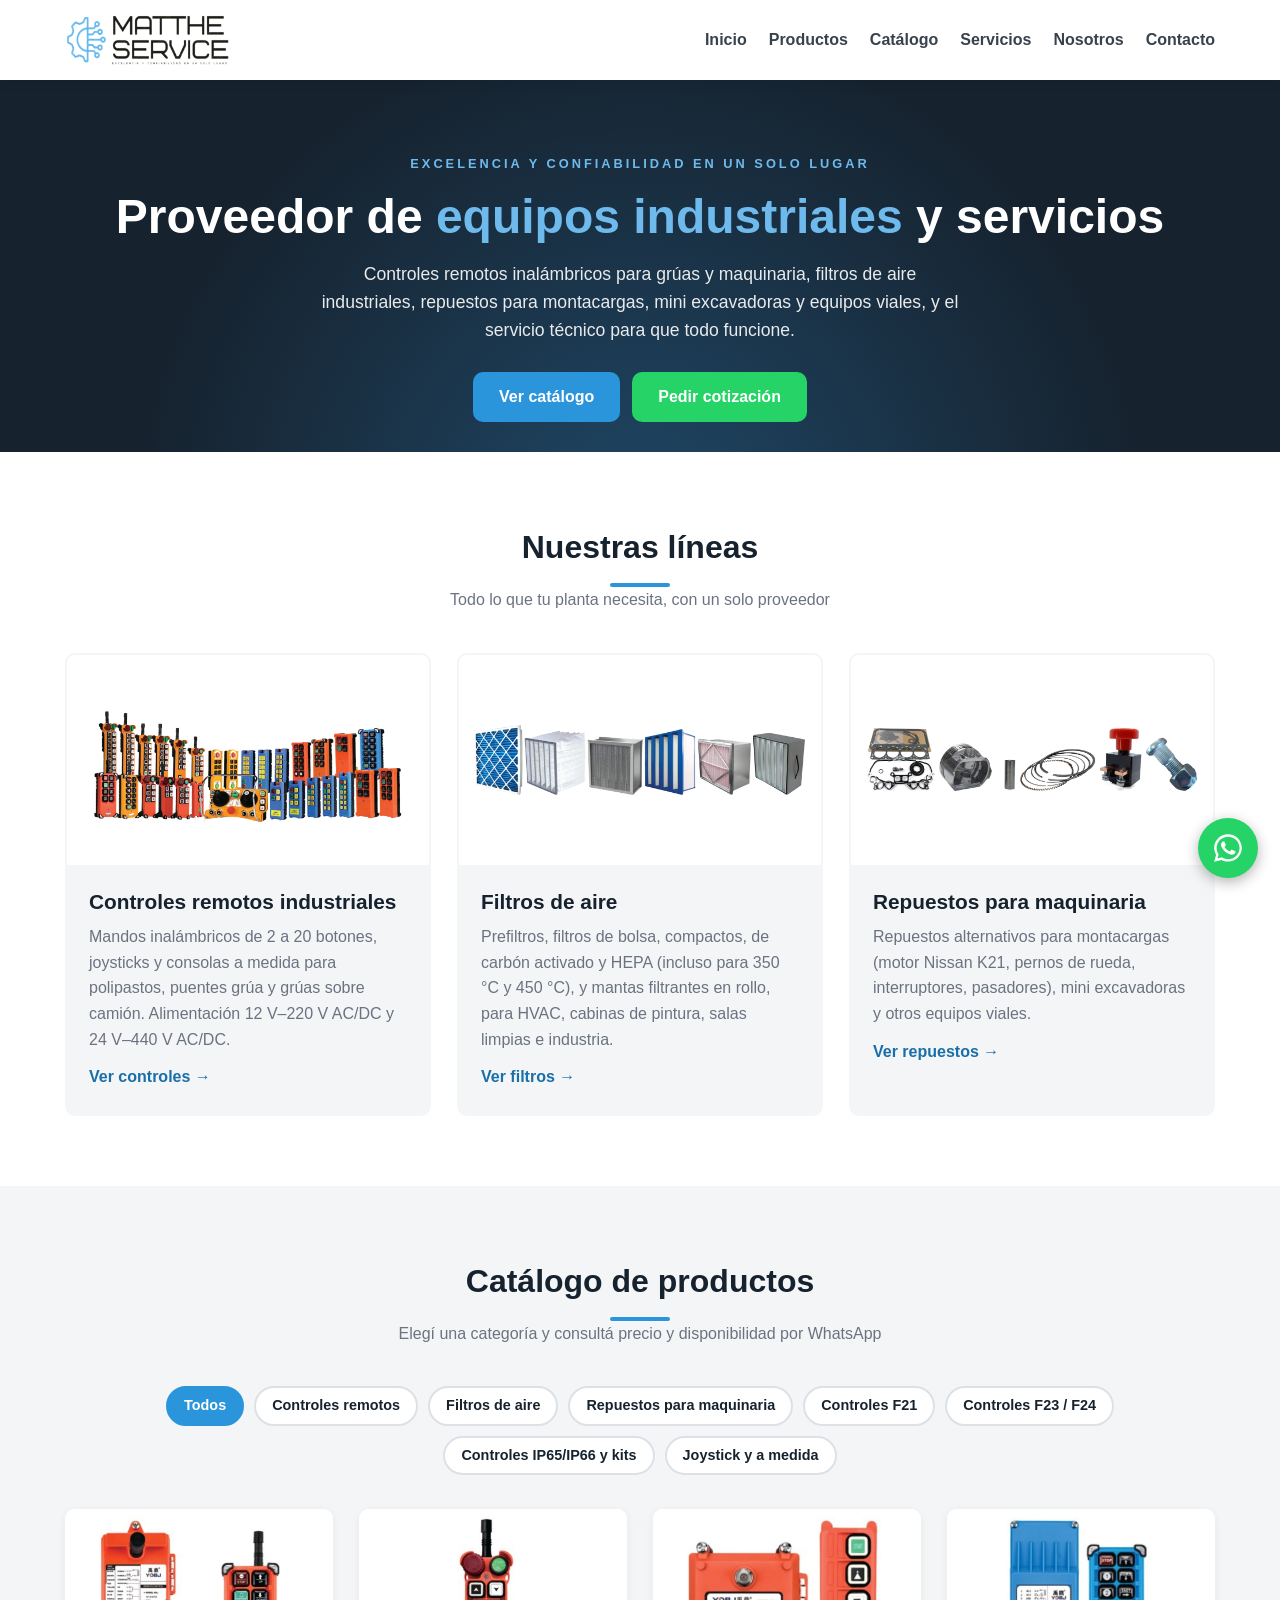
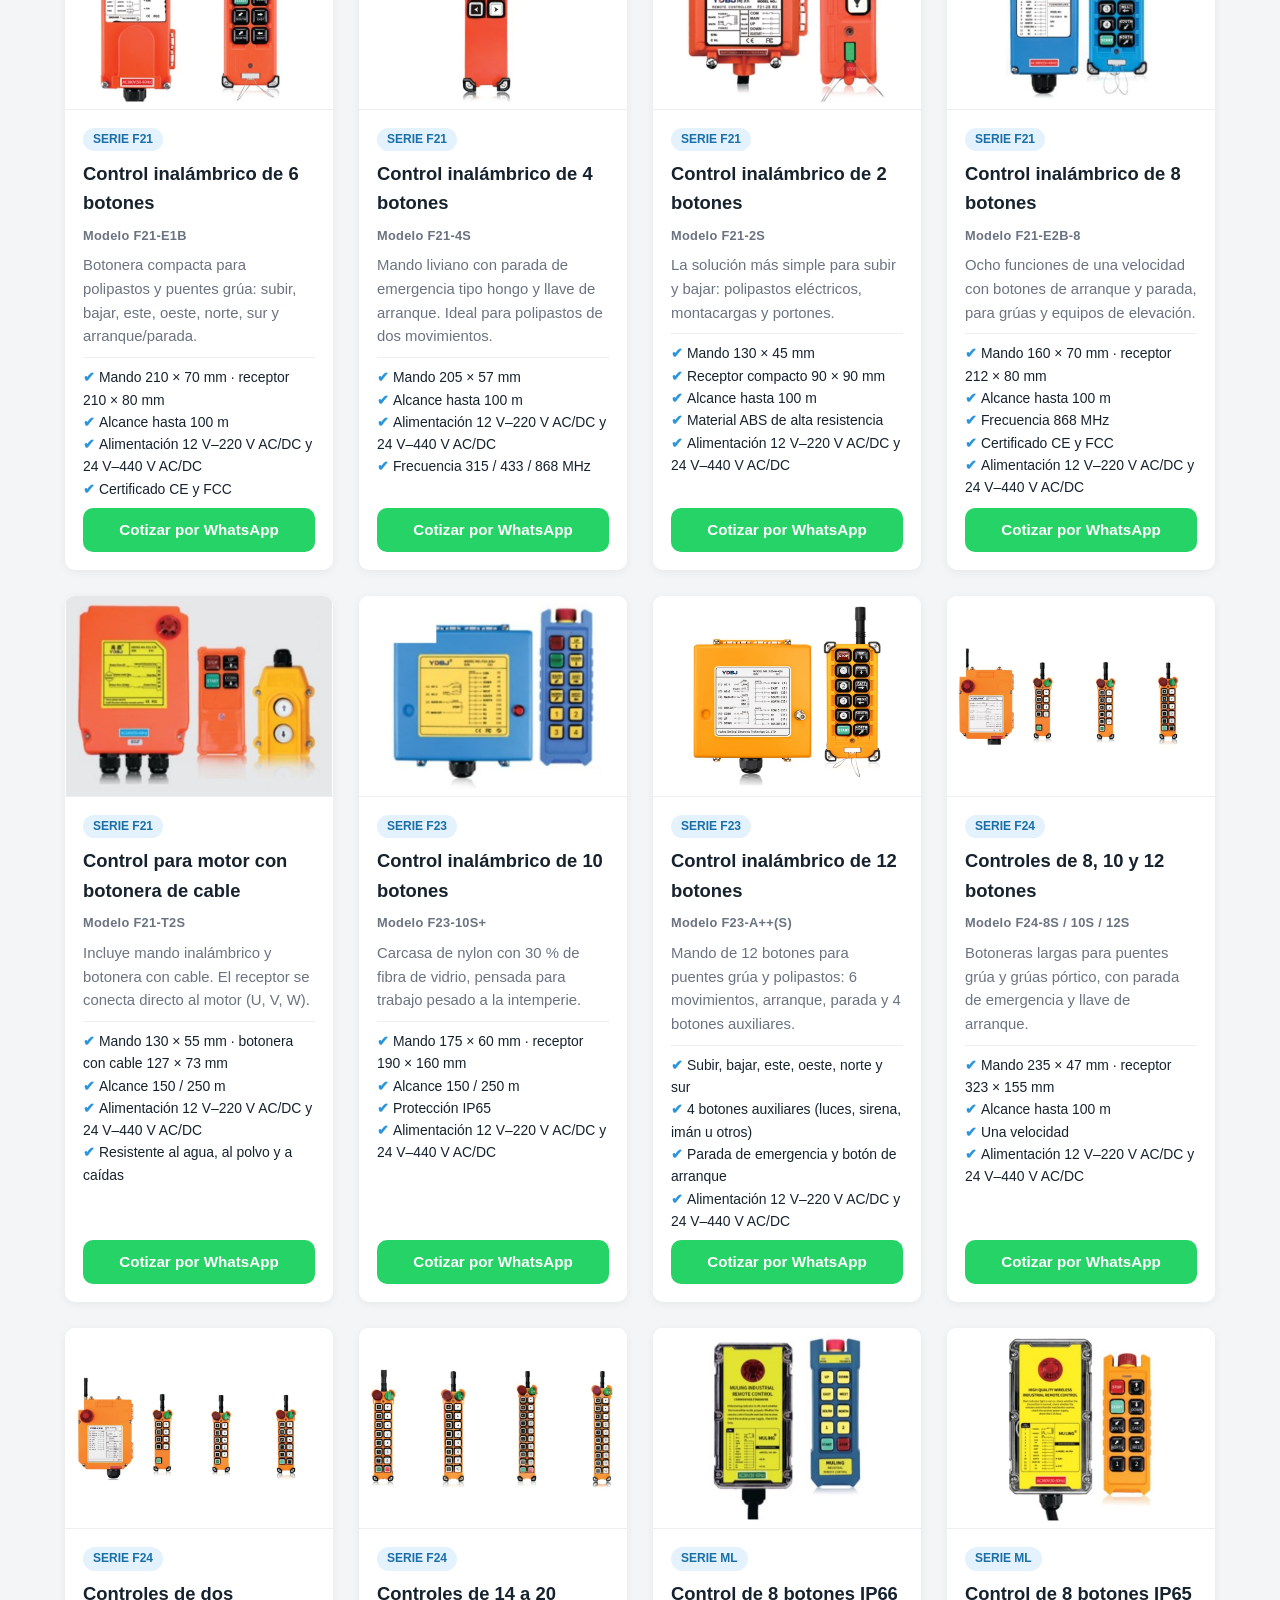
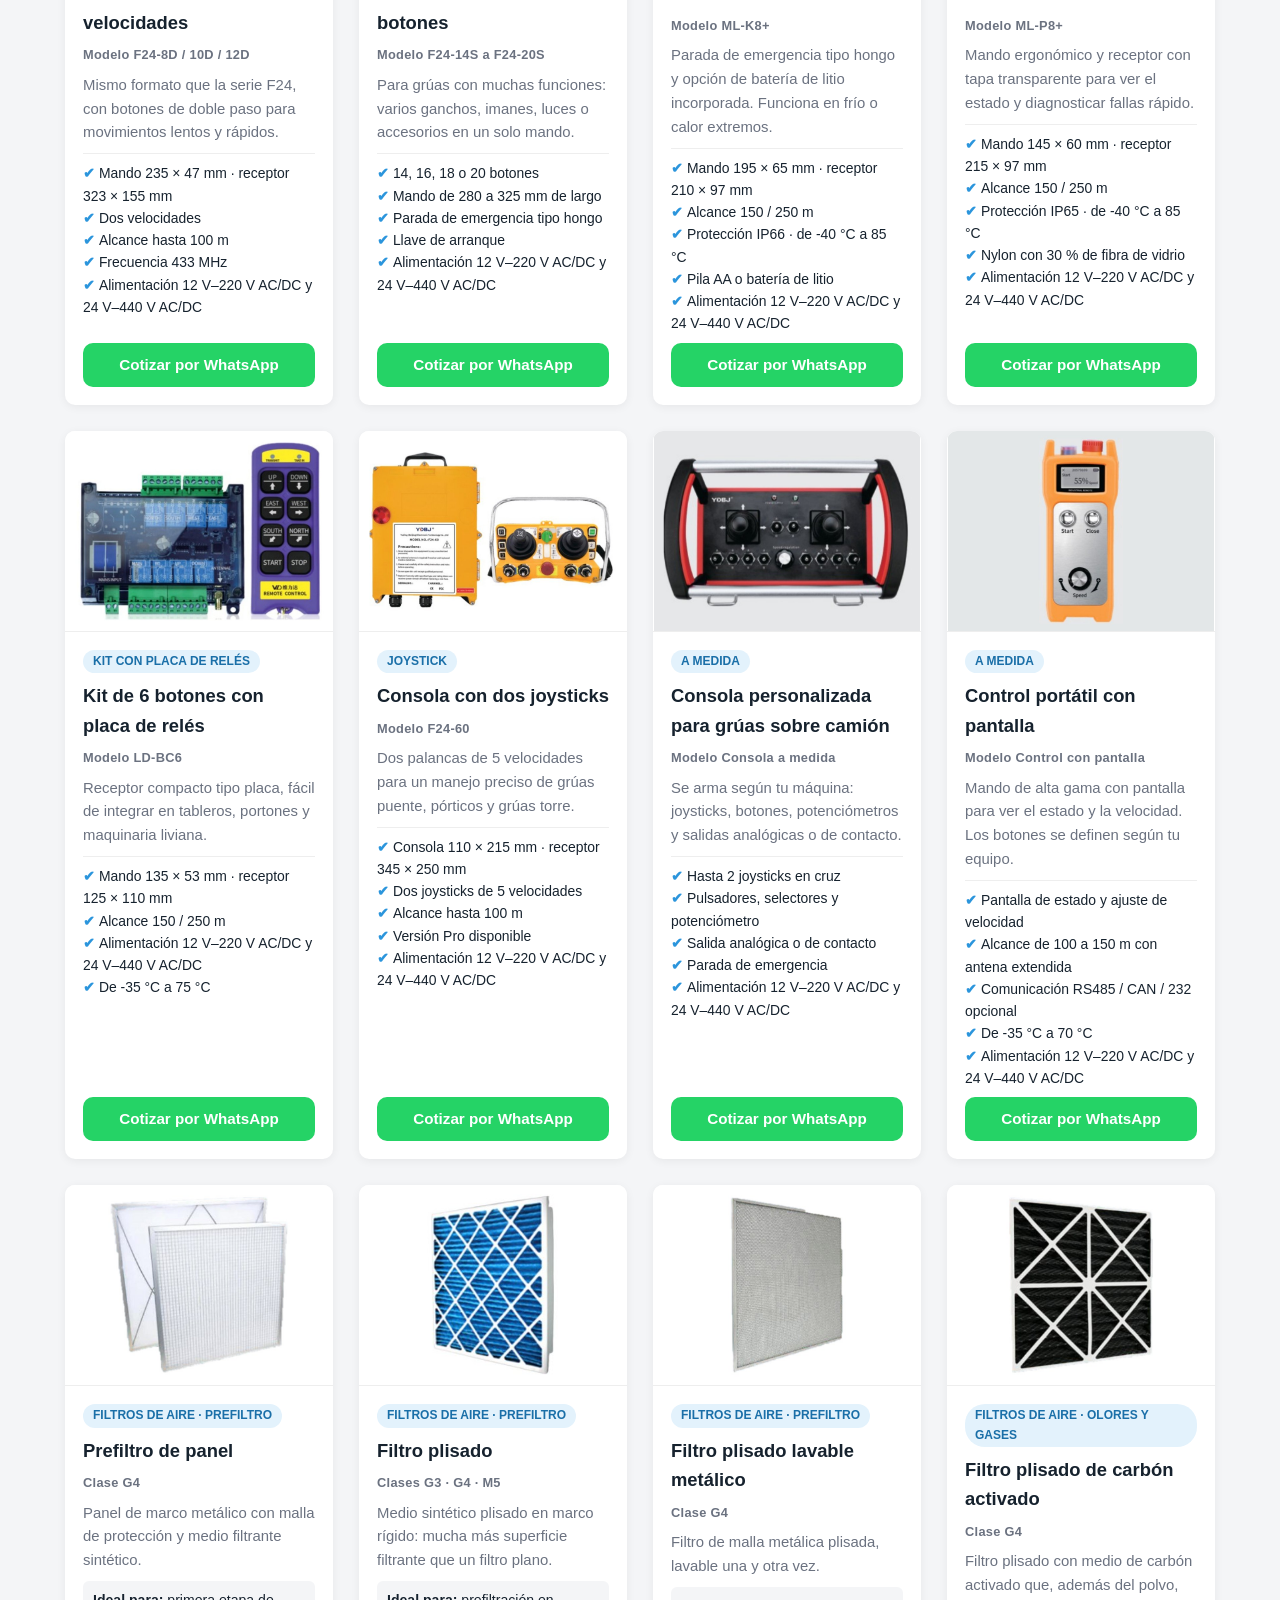
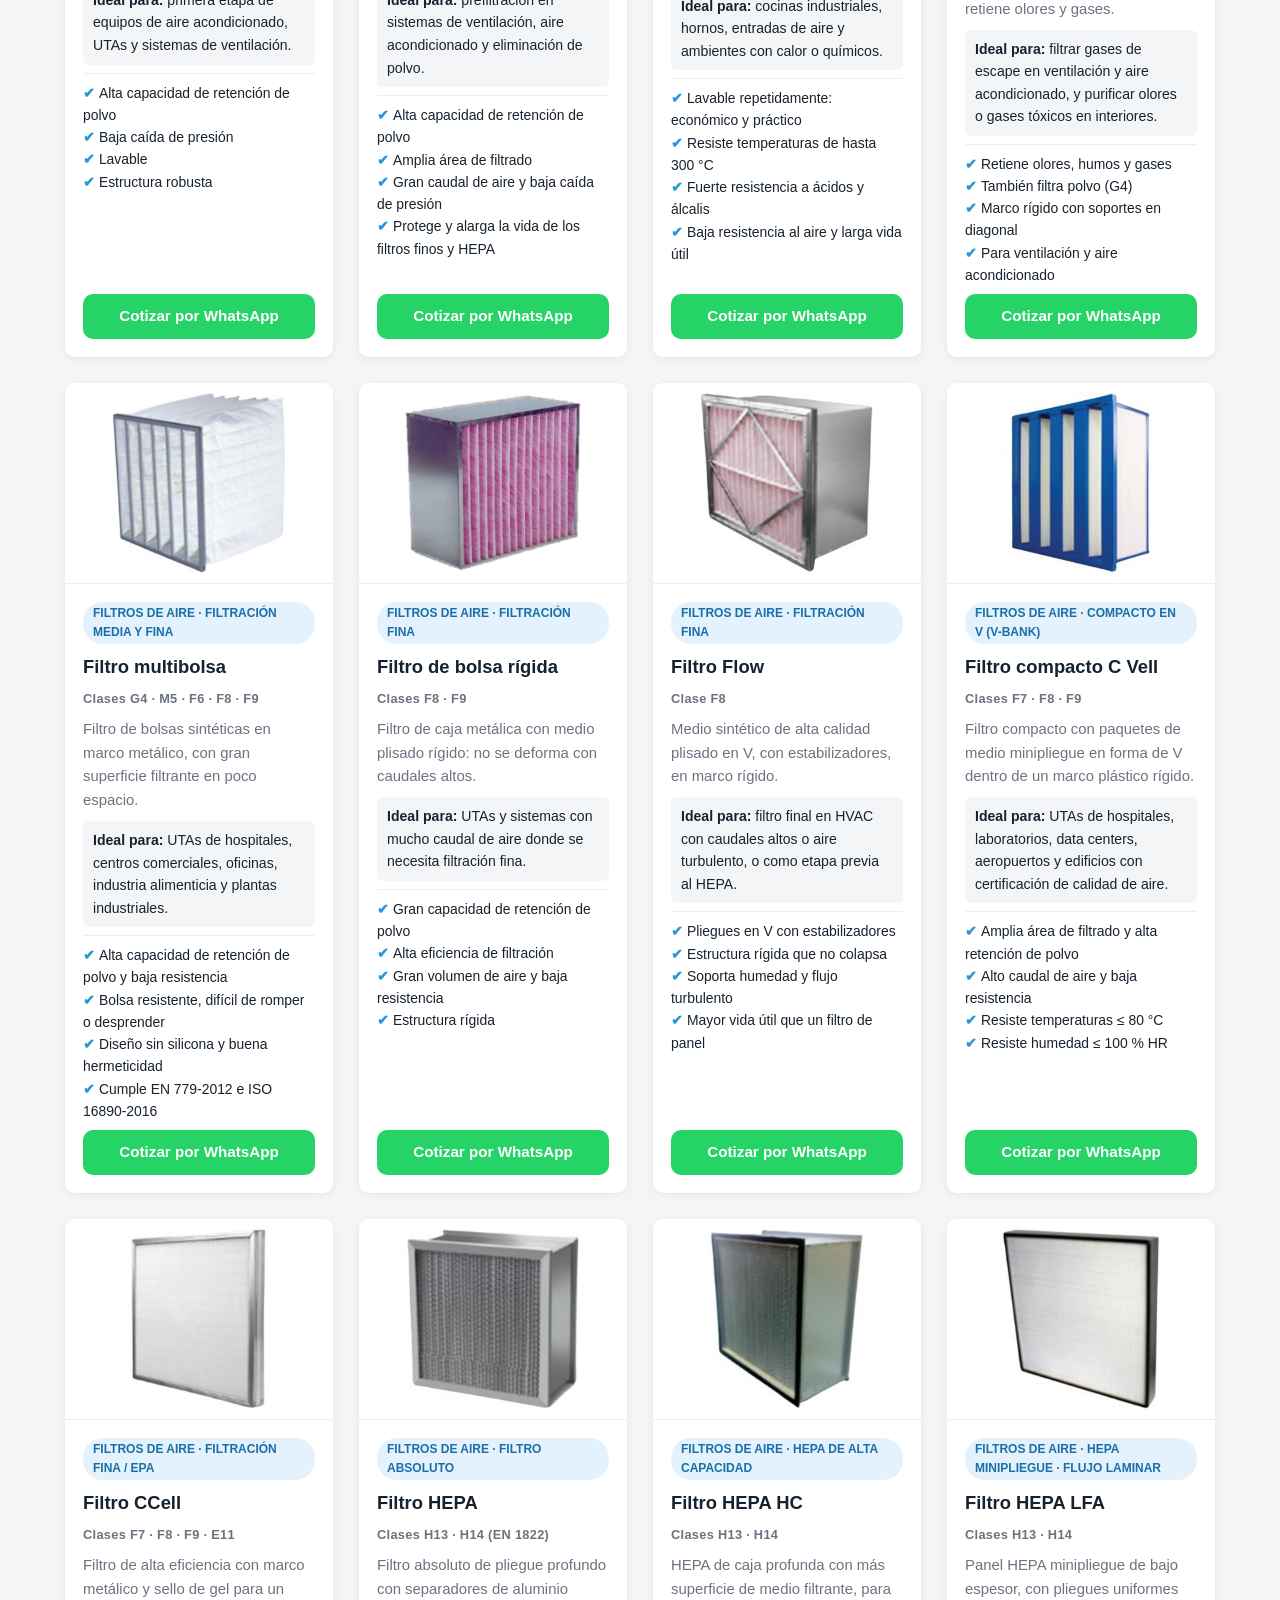
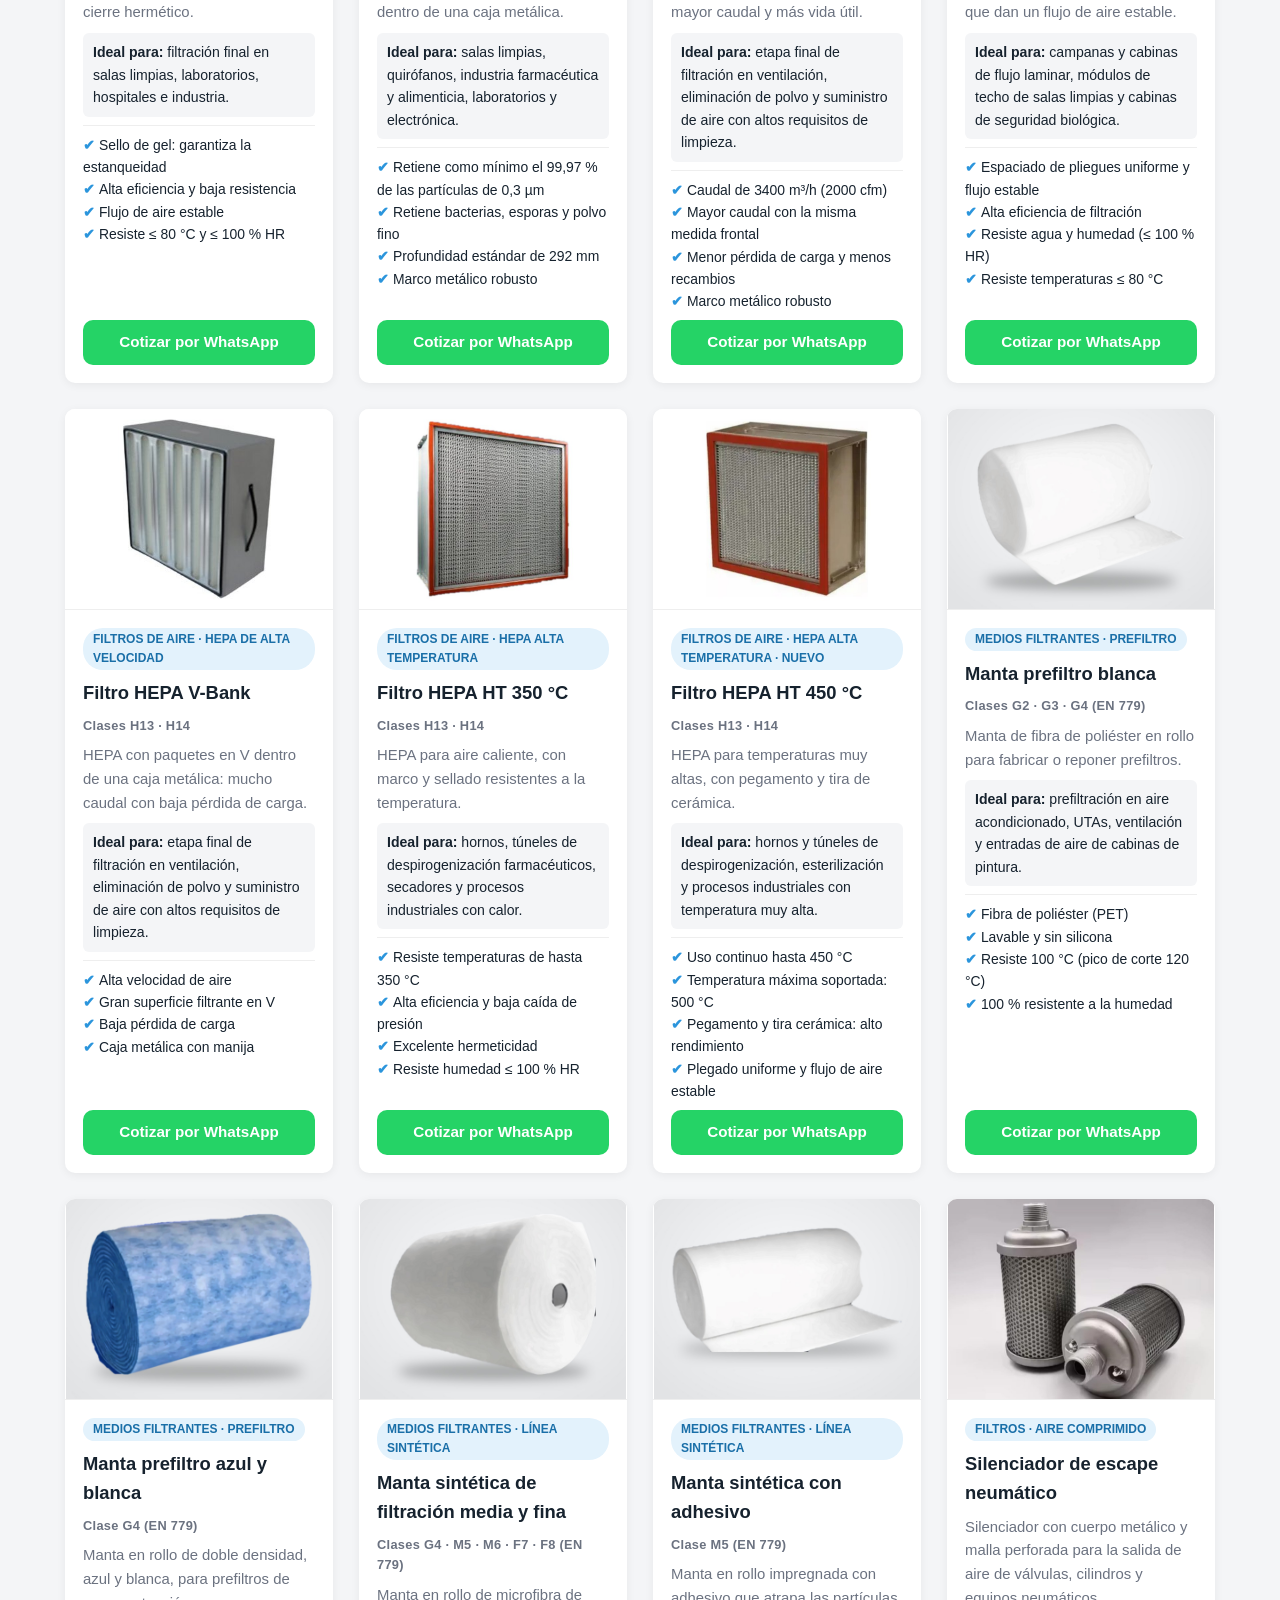
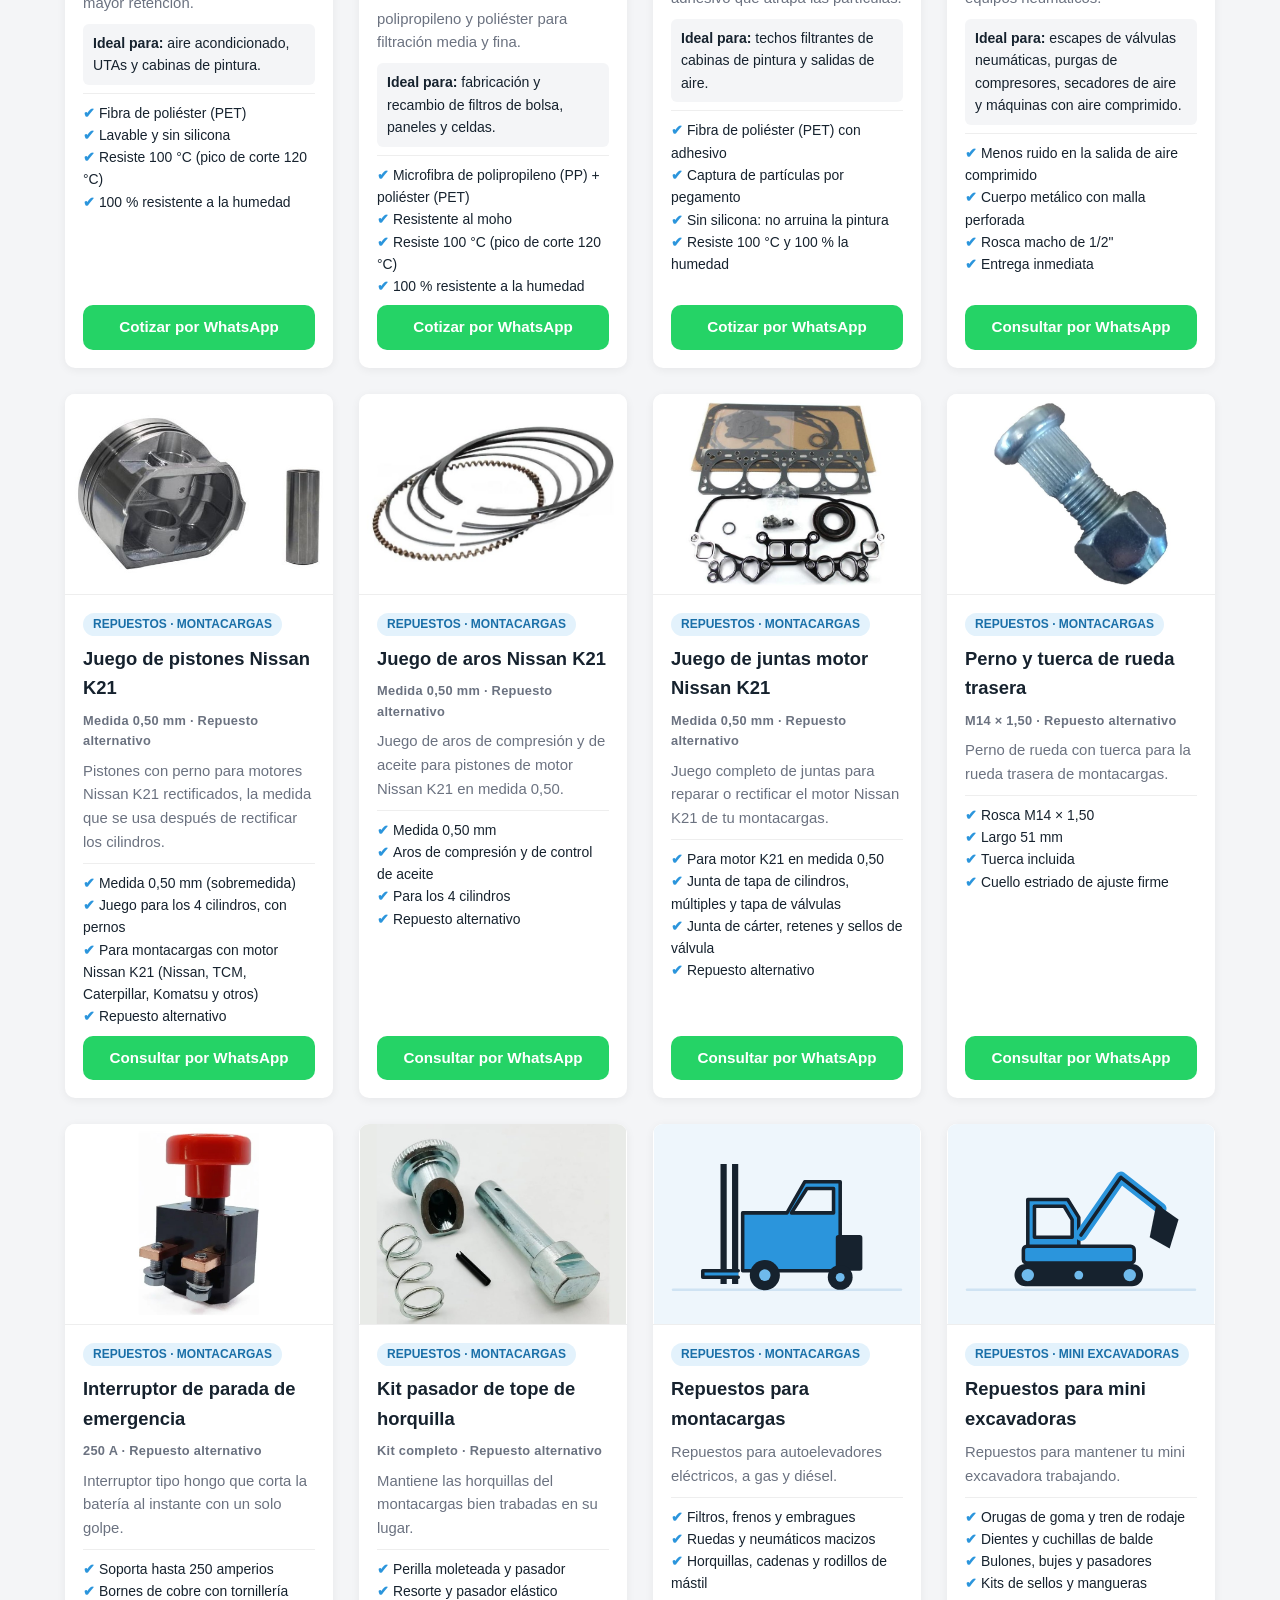
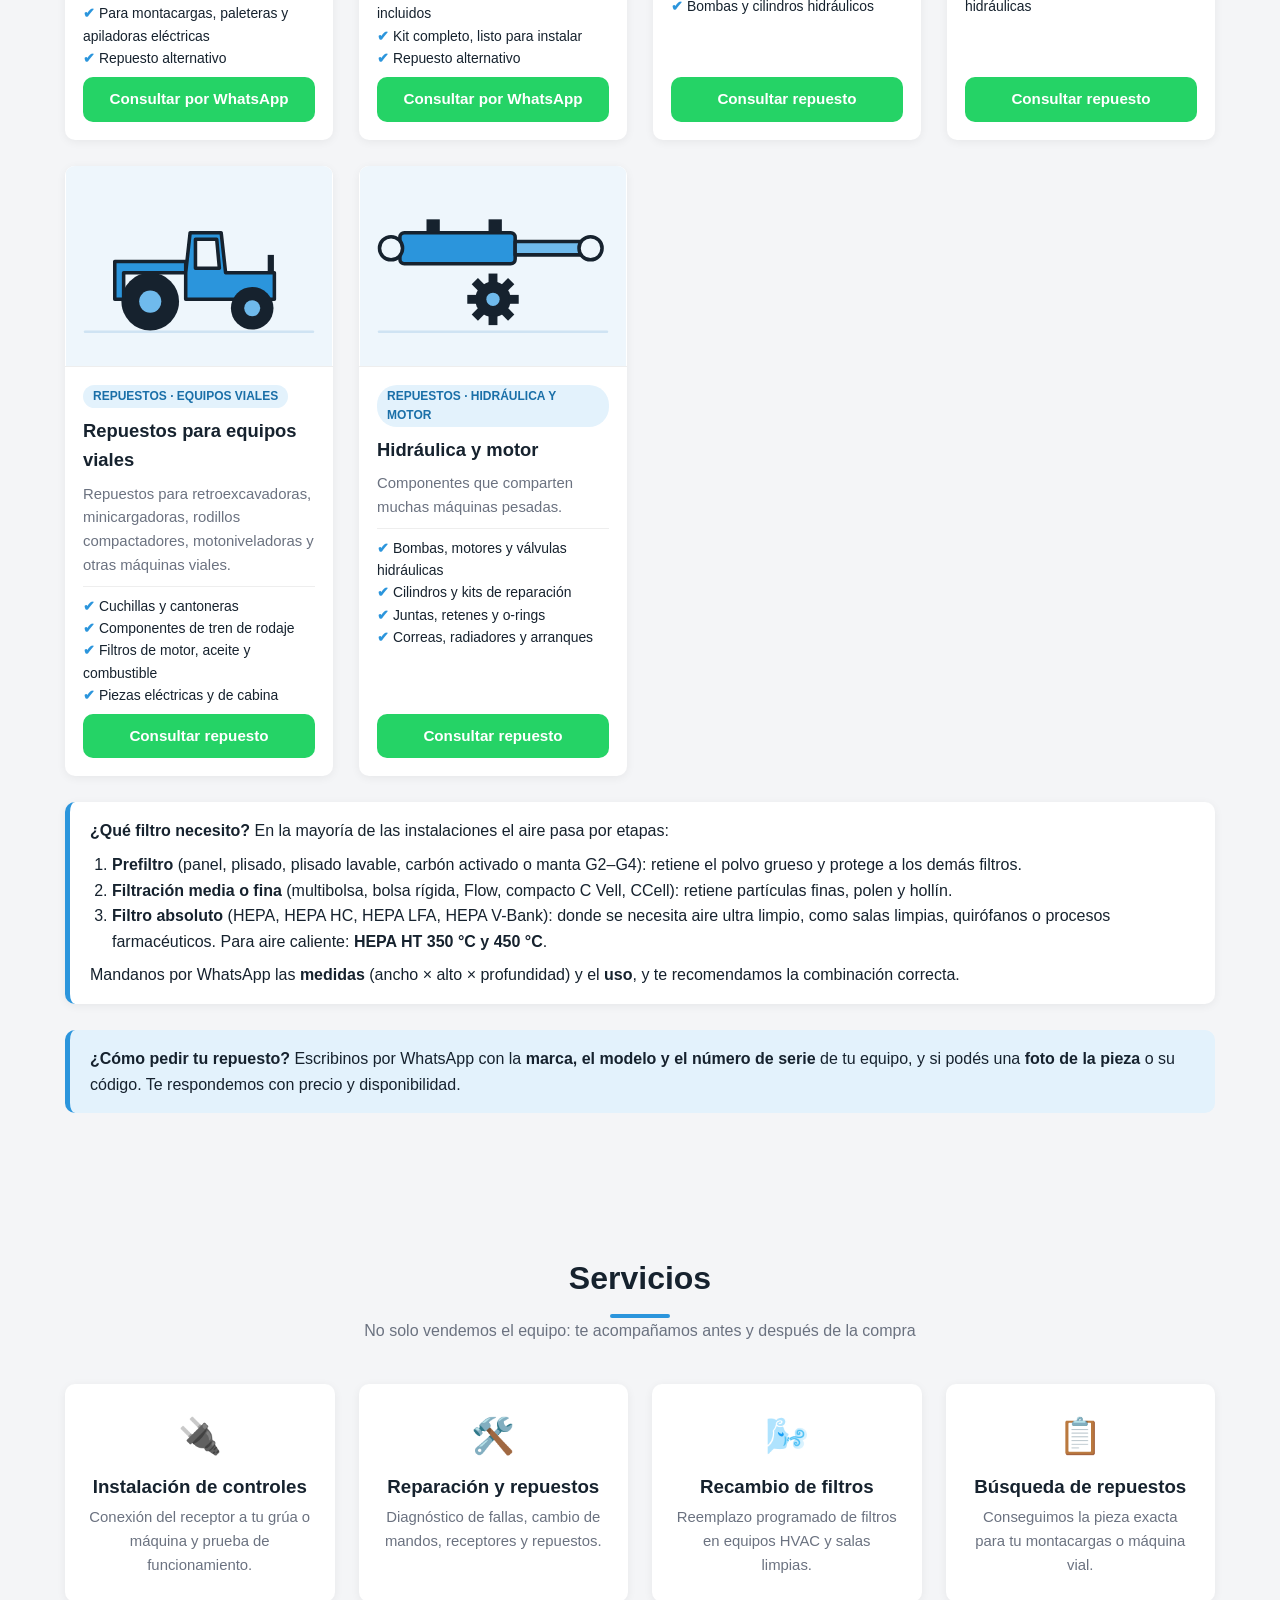
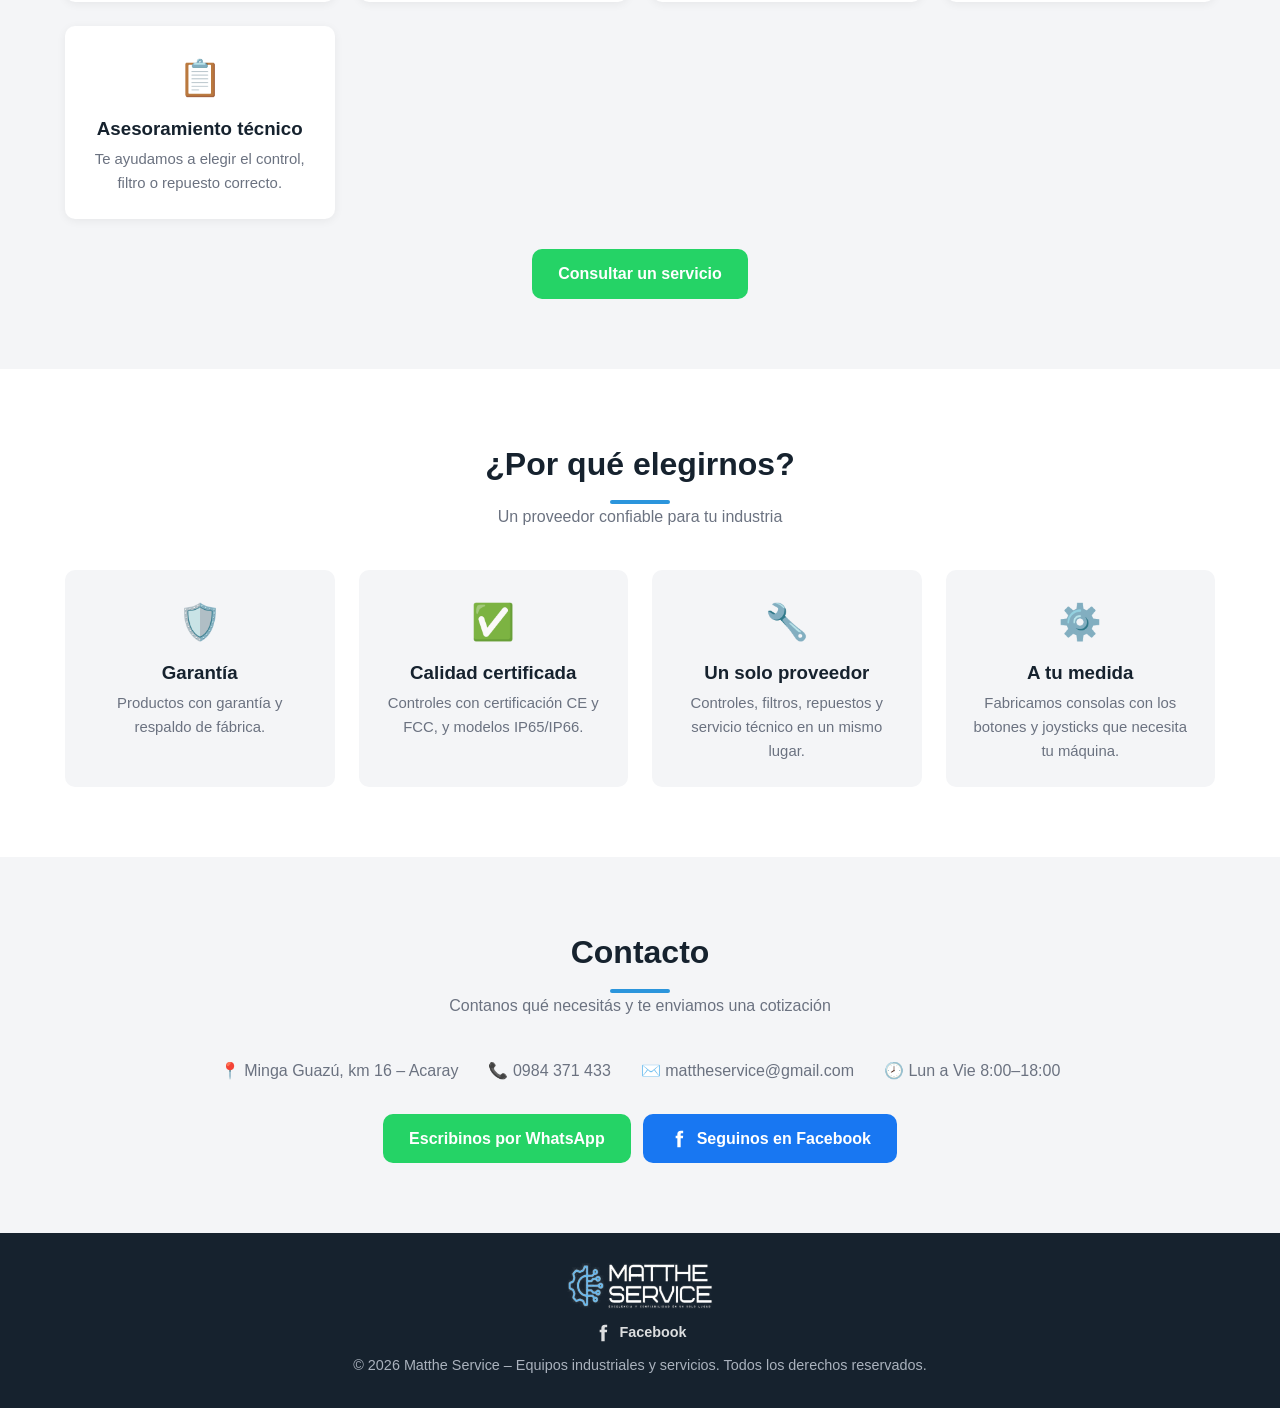
<file: index.html>
<!DOCTYPE html>
<html lang="es">
<head>
  <meta charset="UTF-8">
  <meta name="viewport" content="width=device-width, initial-scale=1.0">
  <title>Matthe Service | Equipos industriales y servicios en Paraguay</title>
  <meta name="description" content="Matthe Service: proveedor de equipos industriales y servicios en Minga Guazú, Paraguay. Controles remotos para grúas, filtros de aire HEPA y repuestos para montacargas. WhatsApp 0984 371 433.">
  <link rel="canonical" href="https://mattheservice.github.io/">
  <meta name="robots" content="index, follow">
  <meta property="og:type" content="website">
  <meta property="og:site_name" content="Matthe Service">
  <meta property="og:title" content="Matthe Service | Equipos industriales y servicios">
  <meta property="og:description" content="Controles remotos industriales, filtros de aire y repuestos para montacargas en Minga Guazú, Paraguay. Consultá por WhatsApp al 0984 371 433.">
  <meta property="og:url" content="https://mattheservice.github.io/">
  <meta property="og:image" content="https://mattheservice.github.io/img/compartir.jpg">
  <meta property="og:locale" content="es_PY">
  <meta name="twitter:card" content="summary_large_image">
  <script type="application/ld+json">{"@context": "https://schema.org", "@type": "LocalBusiness", "name": "Matthe Service", "alternateName": "Matthe", "description": "Proveedor de equipos industriales y servicios en Paraguay: controles remotos inalámbricos para grúas, filtros de aire industriales y repuestos para montacargas.", "url": "https://mattheservice.github.io/", "logo": "https://mattheservice.github.io/img/logo-matthe.png", "image": "https://mattheservice.github.io/img/compartir.jpg", "telephone": "+595984371433", "email": "mattheservice@gmail.com", "address": {"@type": "PostalAddress", "streetAddress": "Km 16 Acaray", "addressLocality": "Minga Guazú", "addressRegion": "Alto Paraná", "addressCountry": "PY"}, "sameAs": ["https://www.facebook.com/share/1CTpqgHNYn/"], "slogan": "Excelencia y confiabilidad en un solo lugar"}</script>
  <link rel="icon" type="image/png" href="img/favicon.png">
  <link rel="stylesheet" href="styles.css">
</head>
<body>

  <!-- ===== ENCABEZADO ===== -->
  <header class="encabezado">
    <div class="contenedor">
      <a href="#inicio" class="logo"><img src="img/logo-matthe.png" alt="Matthe Service – Excelencia y confiabilidad en un solo lugar"></a>
      <nav>
        <ul class="menu">
          <li><a href="#inicio">Inicio</a></li>
          <li><a href="#lineas">Productos</a></li>
          <li><a href="#catalogo">Catálogo</a></li>
          <li><a href="#servicios">Servicios</a></li>
          <li><a href="#nosotros">Nosotros</a></li>
          <li><a href="#contacto">Contacto</a></li>
        </ul>
      </nav>
    </div>
  </header>

  <!-- ===== PORTADA ===== -->
  <section class="portada" id="inicio">
    <div class="contenedor">
      <span class="lema">Excelencia y confiabilidad en un solo lugar</span>
      <h1>Proveedor de <span>equipos industriales</span> y servicios</h1>
      <p>Controles remotos inalámbricos para grúas y maquinaria, filtros de aire industriales, repuestos para montacargas, mini excavadoras y equipos viales, y el servicio técnico para que todo funcione.</p>
      <div class="acciones">
        <a href="#catalogo" class="boton">Ver catálogo</a>
        <a href="https://wa.me/595984371433?text=Hola%2C%20quiero%20hacer%20una%20consulta%20sobre%20sus%20equipos%20y%20servicios." class="boton boton-wa" target="_blank" rel="noopener">Pedir cotización</a>
      </div>
    </div>
  </section>

  <!-- ===== LÍNEAS DE PRODUCTOS ===== -->
  <section id="lineas">
    <div class="contenedor">
      <div class="titulo-seccion">
        <h2>Nuestras líneas</h2>
        <p>Todo lo que tu planta necesita, con un solo proveedor</p>
      </div>
      <div class="lineas">
        <a href="#catalogo" class="linea-card" onclick="document.getElementById('cat-ctrl').checked=true">
          <img src="img/linea-productos.webp" alt="Controles remotos industriales">
          <div>
            <h3>Controles remotos industriales</h3>
            <p>Mandos inalámbricos de 2 a 20 botones, joysticks y consolas a medida para polipastos, puentes grúa y grúas sobre camión. Alimentación 12 V⁠–⁠220 V AC/DC y 24 V⁠–⁠440 V AC/DC.</p>
            <span class="ver">Ver controles →</span>
          </div>
        </a>
        <a href="#catalogo" class="linea-card" onclick="document.getElementById('cat-fil').checked=true">
          <img src="img/collage-filtros.webp" alt="Filtros de aire industriales">
          <div>
            <h3>Filtros de aire</h3>
            <p>Prefiltros, filtros de bolsa, compactos, de carbón activado y HEPA (incluso para 350 °C y 450 °C), y mantas filtrantes en rollo, para HVAC, cabinas de pintura, salas limpias e industria.</p>
            <span class="ver">Ver filtros →</span>
          </div>
        </a>
        <a href="#catalogo" class="linea-card" onclick="document.getElementById('cat-rep').checked=true">
          <img src="img/collage-montacargas.webp" alt="Repuestos para montacargas y maquinaria">
          <div>
            <h3>Repuestos para maquinaria</h3>
            <p>Repuestos alternativos para montacargas (motor Nissan K21, pernos de rueda, interruptores, pasadores), mini excavadoras y otros equipos viales.</p>
            <span class="ver">Ver repuestos →</span>
          </div>
        </a>
      </div>
    </div>
  </section>

  <!-- ===== CATÁLOGO ===== -->
  <section id="catalogo">
    <div class="contenedor">
      <div class="titulo-seccion">
        <h2>Catálogo de productos</h2>
        <p>Elegí una categoría y consultá precio y disponibilidad por WhatsApp</p>
      </div>

      <div class="filtro">
        <!-- Botones para filtrar por categoría (funcionan solo con CSS) -->
        <input type="radio" name="cat" id="cat-todos" checked>
        <input type="radio" name="cat" id="cat-f21">
        <input type="radio" name="cat" id="cat-f24">
        <input type="radio" name="cat" id="cat-ml">
        <input type="radio" name="cat" id="cat-joy">
        <input type="radio" name="cat" id="cat-ctrl">
        <input type="radio" name="cat" id="cat-fil">
        <input type="radio" name="cat" id="cat-rep">
        <div class="categorias">
          <label for="cat-todos">Todos</label>
          <label for="cat-ctrl">Controles remotos</label>
          <label for="cat-fil">Filtros de aire</label>
          <label for="cat-rep">Repuestos para maquinaria</label>
          <label for="cat-f21">Controles F21</label>
          <label for="cat-f24">Controles F23 / F24</label>
          <label for="cat-ml">Controles IP65/IP66 y kits</label>
          <label for="cat-joy">Joystick y a medida</label>
        </div>

        <div class="catalogo">

        <!-- PRODUCTO: copiá este bloque <article> para agregar otro -->
        <article class="producto ctrl f21">
          <img src="img/f21-e1b.jpg" alt="Control inalámbrico de 6 botones modelo F21-E1B" loading="lazy">
          <div class="producto-info">
            <span class="etiqueta">Serie F21</span>
            <h3>Control inalámbrico de 6 botones</h3>
            <span class="modelo">Modelo F21-E1B</span>
            <p>Botonera compacta para polipastos y puentes grúa: subir, bajar, este, oeste, norte, sur y arranque/parada.</p>
            <ul class="specs">
              <li>Mando 210 × 70 mm · receptor 210 × 80 mm</li>
              <li>Alcance hasta 100 m</li>
              <li>Alimentación 12 V⁠–⁠220 V AC/DC y 24 V⁠–⁠440 V AC/DC</li>
              <li>Certificado CE y FCC</li>
            </ul>
            <a class="boton boton-wa" href="https://wa.me/595984371433?text=Hola%2C%20quiero%20cotizar%20el%20modelo%20F21-E1B%20%28Control%20inal%C3%A1mbrico%20de%206%20botones%29." target="_blank" rel="noopener">Cotizar por WhatsApp</a>
          </div>
        </article>

        <!-- PRODUCTO: copiá este bloque <article> para agregar otro -->
        <article class="producto ctrl f21">
          <img src="img/f21-4s.jpg" alt="Control inalámbrico de 4 botones modelo F21-4S" loading="lazy">
          <div class="producto-info">
            <span class="etiqueta">Serie F21</span>
            <h3>Control inalámbrico de 4 botones</h3>
            <span class="modelo">Modelo F21-4S</span>
            <p>Mando liviano con parada de emergencia tipo hongo y llave de arranque. Ideal para polipastos de dos movimientos.</p>
            <ul class="specs">
              <li>Mando 205 × 57 mm</li>
              <li>Alcance hasta 100 m</li>
              <li>Alimentación 12 V⁠–⁠220 V AC/DC y 24 V⁠–⁠440 V AC/DC</li>
              <li>Frecuencia 315 / 433 / 868 MHz</li>
            </ul>
            <a class="boton boton-wa" href="https://wa.me/595984371433?text=Hola%2C%20quiero%20cotizar%20el%20modelo%20F21-4S%20%28Control%20inal%C3%A1mbrico%20de%204%20botones%29." target="_blank" rel="noopener">Cotizar por WhatsApp</a>
          </div>
        </article>

        <!-- PRODUCTO: copiá este bloque <article> para agregar otro -->
        <article class="producto ctrl f21">
          <img src="img/f21-2s.jpg" alt="Control inalámbrico de 2 botones modelo F21-2S" loading="lazy">
          <div class="producto-info">
            <span class="etiqueta">Serie F21</span>
            <h3>Control inalámbrico de 2 botones</h3>
            <span class="modelo">Modelo F21-2S</span>
            <p>La solución más simple para subir y bajar: polipastos eléctricos, montacargas y portones.</p>
            <ul class="specs">
              <li>Mando 130 × 45 mm</li>
              <li>Receptor compacto 90 × 90 mm</li>
              <li>Alcance hasta 100 m</li>
              <li>Material ABS de alta resistencia</li>
              <li>Alimentación 12 V⁠–⁠220 V AC/DC y 24 V⁠–⁠440 V AC/DC</li>
            </ul>
            <a class="boton boton-wa" href="https://wa.me/595984371433?text=Hola%2C%20quiero%20cotizar%20el%20modelo%20F21-2S%20%28Control%20inal%C3%A1mbrico%20de%202%20botones%29." target="_blank" rel="noopener">Cotizar por WhatsApp</a>
          </div>
        </article>

        <!-- PRODUCTO: copiá este bloque <article> para agregar otro -->
        <article class="producto ctrl f21">
          <img src="img/f21-e2b-8.jpg" alt="Control inalámbrico de 8 botones modelo F21-E2B-8" loading="lazy">
          <div class="producto-info">
            <span class="etiqueta">Serie F21</span>
            <h3>Control inalámbrico de 8 botones</h3>
            <span class="modelo">Modelo F21-E2B-8</span>
            <p>Ocho funciones de una velocidad con botones de arranque y parada, para grúas y equipos de elevación.</p>
            <ul class="specs">
              <li>Mando 160 × 70 mm · receptor 212 × 80 mm</li>
              <li>Alcance hasta 100 m</li>
              <li>Frecuencia 868 MHz</li>
              <li>Certificado CE y FCC</li>
              <li>Alimentación 12 V⁠–⁠220 V AC/DC y 24 V⁠–⁠440 V AC/DC</li>
            </ul>
            <a class="boton boton-wa" href="https://wa.me/595984371433?text=Hola%2C%20quiero%20cotizar%20el%20modelo%20F21-E2B-8%20%28Control%20inal%C3%A1mbrico%20de%208%20botones%29." target="_blank" rel="noopener">Cotizar por WhatsApp</a>
          </div>
        </article>

        <!-- PRODUCTO: copiá este bloque <article> para agregar otro -->
        <article class="producto ctrl f21">
          <img src="img/f21-t2s.jpg" alt="Control para motor con botonera de cable modelo F21-T2S" loading="lazy">
          <div class="producto-info">
            <span class="etiqueta">Serie F21</span>
            <h3>Control para motor con botonera de cable</h3>
            <span class="modelo">Modelo F21-T2S</span>
            <p>Incluye mando inalámbrico y botonera con cable. El receptor se conecta directo al motor (U, V, W).</p>
            <ul class="specs">
              <li>Mando 130 × 55 mm · botonera con cable 127 × 73 mm</li>
              <li>Alcance 150 / 250 m</li>
              <li>Alimentación 12 V⁠–⁠220 V AC/DC y 24 V⁠–⁠440 V AC/DC</li>
              <li>Resistente al agua, al polvo y a caídas</li>
            </ul>
            <a class="boton boton-wa" href="https://wa.me/595984371433?text=Hola%2C%20quiero%20cotizar%20el%20modelo%20F21-T2S%20%28Control%20para%20motor%20con%20botonera%20de%20cable%29." target="_blank" rel="noopener">Cotizar por WhatsApp</a>
          </div>
        </article>

        <!-- PRODUCTO: copiá este bloque <article> para agregar otro -->
        <article class="producto ctrl f24">
          <img src="img/f23-10s.jpg" alt="Control inalámbrico de 10 botones modelo F23-10S+" loading="lazy">
          <div class="producto-info">
            <span class="etiqueta">Serie F23</span>
            <h3>Control inalámbrico de 10 botones</h3>
            <span class="modelo">Modelo F23-10S+</span>
            <p>Carcasa de nylon con 30 % de fibra de vidrio, pensada para trabajo pesado a la intemperie.</p>
            <ul class="specs">
              <li>Mando 175 × 60 mm · receptor 190 × 160 mm</li>
              <li>Alcance 150 / 250 m</li>
              <li>Protección IP65</li>
              <li>Alimentación 12 V⁠–⁠220 V AC/DC y 24 V⁠–⁠440 V AC/DC</li>
            </ul>
            <a class="boton boton-wa" href="https://wa.me/595984371433?text=Hola%2C%20quiero%20cotizar%20el%20modelo%20F23-10S%2B%20%28Control%20inal%C3%A1mbrico%20de%2010%20botones%29." target="_blank" rel="noopener">Cotizar por WhatsApp</a>
          </div>
        </article>

        <!-- PRODUCTO: copiá este bloque <article> para agregar otro -->
        <article class="producto ctrl f24">
          <img src="img/f23-a12.jpg" alt="Control inalámbrico de 12 botones modelo F23-A++(S)" loading="lazy">
          <div class="producto-info">
            <span class="etiqueta">Serie F23</span>
            <h3>Control inalámbrico de 12 botones</h3>
            <span class="modelo">Modelo F23-A++(S)</span>
            <p>Mando de 12 botones para puentes grúa y polipastos: 6 movimientos, arranque, parada y 4 botones auxiliares.</p>
            <ul class="specs">
              <li>Subir, bajar, este, oeste, norte y sur</li>
              <li>4 botones auxiliares (luces, sirena, imán u otros)</li>
              <li>Parada de emergencia y botón de arranque</li>
              <li>Alimentación 12 V⁠–⁠220 V AC/DC y 24 V⁠–⁠440 V AC/DC</li>
            </ul>
            <a class="boton boton-wa" href="https://wa.me/595984371433?text=Hola%2C%20quiero%20cotizar%20el%20modelo%20F23-A%2B%2B%28S%29%20%28Control%20inal%C3%A1mbrico%20de%2012%20botones%29." target="_blank" rel="noopener">Cotizar por WhatsApp</a>
          </div>
        </article>

        <!-- PRODUCTO: copiá este bloque <article> para agregar otro -->
        <article class="producto ctrl f24">
          <img src="img/f24-s.jpg" alt="Controles de 8, 10 y 12 botones modelo F24-8S / 10S / 12S" loading="lazy">
          <div class="producto-info">
            <span class="etiqueta">Serie F24</span>
            <h3>Controles de 8, 10 y 12 botones</h3>
            <span class="modelo">Modelo F24-8S / 10S / 12S</span>
            <p>Botoneras largas para puentes grúa y grúas pórtico, con parada de emergencia y llave de arranque.</p>
            <ul class="specs">
              <li>Mando 235 × 47 mm · receptor 323 × 155 mm</li>
              <li>Alcance hasta 100 m</li>
              <li>Una velocidad</li>
              <li>Alimentación 12 V⁠–⁠220 V AC/DC y 24 V⁠–⁠440 V AC/DC</li>
            </ul>
            <a class="boton boton-wa" href="https://wa.me/595984371433?text=Hola%2C%20quiero%20cotizar%20el%20modelo%20F24-8S%20/%2010S%20/%2012S%20%28Controles%20de%208%2C%2010%20y%2012%20botones%29." target="_blank" rel="noopener">Cotizar por WhatsApp</a>
          </div>
        </article>

        <!-- PRODUCTO: copiá este bloque <article> para agregar otro -->
        <article class="producto ctrl f24">
          <img src="img/f24-d.jpg" alt="Controles de dos velocidades modelo F24-8D / 10D / 12D" loading="lazy">
          <div class="producto-info">
            <span class="etiqueta">Serie F24</span>
            <h3>Controles de dos velocidades</h3>
            <span class="modelo">Modelo F24-8D / 10D / 12D</span>
            <p>Mismo formato que la serie F24, con botones de doble paso para movimientos lentos y rápidos.</p>
            <ul class="specs">
              <li>Mando 235 × 47 mm · receptor 323 × 155 mm</li>
              <li>Dos velocidades</li>
              <li>Alcance hasta 100 m</li>
              <li>Frecuencia 433 MHz</li>
              <li>Alimentación 12 V⁠–⁠220 V AC/DC y 24 V⁠–⁠440 V AC/DC</li>
            </ul>
            <a class="boton boton-wa" href="https://wa.me/595984371433?text=Hola%2C%20quiero%20cotizar%20el%20modelo%20F24-8D%20/%2010D%20/%2012D%20%28Controles%20de%20dos%20velocidades%29." target="_blank" rel="noopener">Cotizar por WhatsApp</a>
          </div>
        </article>

        <!-- PRODUCTO: copiá este bloque <article> para agregar otro -->
        <article class="producto ctrl f24">
          <img src="img/f24-20s.jpg" alt="Controles de 14 a 20 botones modelo F24-14S a F24-20S" loading="lazy">
          <div class="producto-info">
            <span class="etiqueta">Serie F24</span>
            <h3>Controles de 14 a 20 botones</h3>
            <span class="modelo">Modelo F24-14S a F24-20S</span>
            <p>Para grúas con muchas funciones: varios ganchos, imanes, luces o accesorios en un solo mando.</p>
            <ul class="specs">
              <li>14, 16, 18 o 20 botones</li>
              <li>Mando de 280 a 325 mm de largo</li>
              <li>Parada de emergencia tipo hongo</li>
              <li>Llave de arranque</li>
              <li>Alimentación 12 V⁠–⁠220 V AC/DC y 24 V⁠–⁠440 V AC/DC</li>
            </ul>
            <a class="boton boton-wa" href="https://wa.me/595984371433?text=Hola%2C%20quiero%20cotizar%20el%20modelo%20F24-14S%20a%20F24-20S%20%28Controles%20de%2014%20a%2020%20botones%29." target="_blank" rel="noopener">Cotizar por WhatsApp</a>
          </div>
        </article>

        <!-- PRODUCTO: copiá este bloque <article> para agregar otro -->
        <article class="producto ctrl ml">
          <img src="img/ml-k8.jpg" alt="Control de 8 botones IP66 modelo ML-K8+" loading="lazy">
          <div class="producto-info">
            <span class="etiqueta">Serie ML</span>
            <h3>Control de 8 botones IP66</h3>
            <span class="modelo">Modelo ML-K8+</span>
            <p>Parada de emergencia tipo hongo y opción de batería de litio incorporada. Funciona en frío o calor extremos.</p>
            <ul class="specs">
              <li>Mando 195 × 65 mm · receptor 210 × 97 mm</li>
              <li>Alcance 150 / 250 m</li>
              <li>Protección IP66 · de -40 °C a 85 °C</li>
              <li>Pila AA o batería de litio</li>
              <li>Alimentación 12 V⁠–⁠220 V AC/DC y 24 V⁠–⁠440 V AC/DC</li>
            </ul>
            <a class="boton boton-wa" href="https://wa.me/595984371433?text=Hola%2C%20quiero%20cotizar%20el%20modelo%20ML-K8%2B%20%28Control%20de%208%20botones%20IP66%29." target="_blank" rel="noopener">Cotizar por WhatsApp</a>
          </div>
        </article>

        <!-- PRODUCTO: copiá este bloque <article> para agregar otro -->
        <article class="producto ctrl ml">
          <img src="img/ml-p8.jpg" alt="Control de 8 botones IP65 modelo ML-P8+" loading="lazy">
          <div class="producto-info">
            <span class="etiqueta">Serie ML</span>
            <h3>Control de 8 botones IP65</h3>
            <span class="modelo">Modelo ML-P8+</span>
            <p>Mando ergonómico y receptor con tapa transparente para ver el estado y diagnosticar fallas rápido.</p>
            <ul class="specs">
              <li>Mando 145 × 60 mm · receptor 215 × 97 mm</li>
              <li>Alcance 150 / 250 m</li>
              <li>Protección IP65 · de -40 °C a 85 °C</li>
              <li>Nylon con 30 % de fibra de vidrio</li>
              <li>Alimentación 12 V⁠–⁠220 V AC/DC y 24 V⁠–⁠440 V AC/DC</li>
            </ul>
            <a class="boton boton-wa" href="https://wa.me/595984371433?text=Hola%2C%20quiero%20cotizar%20el%20modelo%20ML-P8%2B%20%28Control%20de%208%20botones%20IP65%29." target="_blank" rel="noopener">Cotizar por WhatsApp</a>
          </div>
        </article>

        <!-- PRODUCTO: copiá este bloque <article> para agregar otro -->
        <article class="producto ctrl ml">
          <img src="img/ld-bc6.jpg" alt="Kit de 6 botones con placa de relés modelo LD-BC6" loading="lazy">
          <div class="producto-info">
            <span class="etiqueta">Kit con placa de relés</span>
            <h3>Kit de 6 botones con placa de relés</h3>
            <span class="modelo">Modelo LD-BC6</span>
            <p>Receptor compacto tipo placa, fácil de integrar en tableros, portones y maquinaria liviana.</p>
            <ul class="specs">
              <li>Mando 135 × 53 mm · receptor 125 × 110 mm</li>
              <li>Alcance 150 / 250 m</li>
              <li>Alimentación 12 V⁠–⁠220 V AC/DC y 24 V⁠–⁠440 V AC/DC</li>
              <li>De -35 °C a 75 °C</li>
            </ul>
            <a class="boton boton-wa" href="https://wa.me/595984371433?text=Hola%2C%20quiero%20cotizar%20el%20modelo%20LD-BC6%20%28Kit%20de%206%20botones%20con%20placa%20de%20rel%C3%A9s%29." target="_blank" rel="noopener">Cotizar por WhatsApp</a>
          </div>
        </article>

        <!-- PRODUCTO: copiá este bloque <article> para agregar otro -->
        <article class="producto ctrl joy">
          <img src="img/f24-60.jpg" alt="Consola con dos joysticks modelo F24-60" loading="lazy">
          <div class="producto-info">
            <span class="etiqueta">Joystick</span>
            <h3>Consola con dos joysticks</h3>
            <span class="modelo">Modelo F24-60</span>
            <p>Dos palancas de 5 velocidades para un manejo preciso de grúas puente, pórticos y grúas torre.</p>
            <ul class="specs">
              <li>Consola 110 × 215 mm · receptor 345 × 250 mm</li>
              <li>Dos joysticks de 5 velocidades</li>
              <li>Alcance hasta 100 m</li>
              <li>Versión Pro disponible</li>
              <li>Alimentación 12 V⁠–⁠220 V AC/DC y 24 V⁠–⁠440 V AC/DC</li>
            </ul>
            <a class="boton boton-wa" href="https://wa.me/595984371433?text=Hola%2C%20quiero%20cotizar%20el%20modelo%20F24-60%20%28Consola%20con%20dos%20joysticks%29." target="_blank" rel="noopener">Cotizar por WhatsApp</a>
          </div>
        </article>

        <!-- PRODUCTO: copiá este bloque <article> para agregar otro -->
        <article class="producto ctrl joy">
          <img src="img/joystick.jpg" alt="Consola personalizada para grúas sobre camión modelo Consola a medida" loading="lazy">
          <div class="producto-info">
            <span class="etiqueta">A medida</span>
            <h3>Consola personalizada para grúas sobre camión</h3>
            <span class="modelo">Modelo Consola a medida</span>
            <p>Se arma según tu máquina: joysticks, botones, potenciómetros y salidas analógicas o de contacto.</p>
            <ul class="specs">
              <li>Hasta 2 joysticks en cruz</li>
              <li>Pulsadores, selectores y potenciómetro</li>
              <li>Salida analógica o de contacto</li>
              <li>Parada de emergencia</li>
              <li>Alimentación 12 V⁠–⁠220 V AC/DC y 24 V⁠–⁠440 V AC/DC</li>
            </ul>
            <a class="boton boton-wa" href="https://wa.me/595984371433?text=Hola%2C%20quiero%20cotizar%20el%20modelo%20Consola%20a%20medida%20%28Consola%20personalizada%20para%20gr%C3%BAas%20sobre%20cami%C3%B3n%29." target="_blank" rel="noopener">Cotizar por WhatsApp</a>
          </div>
        </article>

        <!-- PRODUCTO: copiá este bloque <article> para agregar otro -->
        <article class="producto ctrl joy">
          <img src="img/pantalla.jpg" alt="Control portátil con pantalla modelo Control con pantalla" loading="lazy">
          <div class="producto-info">
            <span class="etiqueta">A medida</span>
            <h3>Control portátil con pantalla</h3>
            <span class="modelo">Modelo Control con pantalla</span>
            <p>Mando de alta gama con pantalla para ver el estado y la velocidad. Los botones se definen según tu equipo.</p>
            <ul class="specs">
              <li>Pantalla de estado y ajuste de velocidad</li>
              <li>Alcance de 100 a 150 m con antena extendida</li>
              <li>Comunicación RS485 / CAN / 232 opcional</li>
              <li>De -35 °C a 70 °C</li>
              <li>Alimentación 12 V⁠–⁠220 V AC/DC y 24 V⁠–⁠440 V AC/DC</li>
            </ul>
            <a class="boton boton-wa" href="https://wa.me/595984371433?text=Hola%2C%20quiero%20cotizar%20el%20modelo%20Control%20con%20pantalla%20%28Control%20port%C3%A1til%20con%20pantalla%29." target="_blank" rel="noopener">Cotizar por WhatsApp</a>
          </div>
        </article>

        <!-- FILTRO -->
        <article class="producto fil">
          <img src="img/prefiltro-panel.jpg" alt="Prefiltro de panel – Clase G4" loading="lazy">
          <div class="producto-info">
            <span class="etiqueta">Filtros de aire · Prefiltro</span>
            <h3>Prefiltro de panel</h3>
            <span class="modelo">Clase G4</span>
            <p>Panel de marco metálico con malla de protección y medio filtrante sintético.</p>
            <p class="uso"><b>Ideal para:</b> primera etapa de equipos de aire acondicionado, UTAs y sistemas de ventilación.</p>
            <ul class="specs">
              <li>Alta capacidad de retención de polvo</li>
              <li>Baja caída de presión</li>
              <li>Lavable</li>
              <li>Estructura robusta</li>
            </ul>
            <a class="boton boton-wa" href="https://wa.me/595984371433?text=Hola%2C%20quiero%20cotizar%20el%20Prefiltro%20de%20panel%20%28Clase%20G4%29.%20Medidas%20que%20necesito%3A%20" target="_blank" rel="noopener">Cotizar por WhatsApp</a>
          </div>
        </article>

        <!-- FILTRO -->
        <article class="producto fil">
          <img src="img/filtro-plisado.jpg" alt="Filtro plisado – Clases G3 · G4 · M5" loading="lazy">
          <div class="producto-info">
            <span class="etiqueta">Filtros de aire · Prefiltro</span>
            <h3>Filtro plisado</h3>
            <span class="modelo">Clases G3 · G4 · M5</span>
            <p>Medio sintético plisado en marco rígido: mucha más superficie filtrante que un filtro plano.</p>
            <p class="uso"><b>Ideal para:</b> prefiltración en sistemas de ventilación, aire acondicionado y eliminación de polvo.</p>
            <ul class="specs">
              <li>Alta capacidad de retención de polvo</li>
              <li>Amplia área de filtrado</li>
              <li>Gran caudal de aire y baja caída de presión</li>
              <li>Protege y alarga la vida de los filtros finos y HEPA</li>
            </ul>
            <a class="boton boton-wa" href="https://wa.me/595984371433?text=Hola%2C%20quiero%20cotizar%20el%20Filtro%20plisado%20%28Clases%20G3%20%C2%B7%20G4%20%C2%B7%20M5%29.%20Medidas%20que%20necesito%3A%20" target="_blank" rel="noopener">Cotizar por WhatsApp</a>
          </div>
        </article>

        <!-- FILTRO -->
        <article class="producto fil">
          <img src="img/filtro-plisado-lavable.jpg" alt="Filtro plisado lavable metálico – Clase G4" loading="lazy">
          <div class="producto-info">
            <span class="etiqueta">Filtros de aire · Prefiltro</span>
            <h3>Filtro plisado lavable metálico</h3>
            <span class="modelo">Clase G4</span>
            <p>Filtro de malla metálica plisada, lavable una y otra vez.</p>
            <p class="uso"><b>Ideal para:</b> cocinas industriales, hornos, entradas de aire y ambientes con calor o químicos.</p>
            <ul class="specs">
              <li>Lavable repetidamente: económico y práctico</li>
              <li>Resiste temperaturas de hasta 300 °C</li>
              <li>Fuerte resistencia a ácidos y álcalis</li>
              <li>Baja resistencia al aire y larga vida útil</li>
            </ul>
            <a class="boton boton-wa" href="https://wa.me/595984371433?text=Hola%2C%20quiero%20cotizar%20el%20Filtro%20plisado%20lavable%20met%C3%A1lico%20%28Clase%20G4%29.%20Medidas%20que%20necesito%3A%20" target="_blank" rel="noopener">Cotizar por WhatsApp</a>
          </div>
        </article>

        <!-- FILTRO -->
        <article class="producto fil">
          <img src="img/filtro-plisado-carbon.jpg" alt="Filtro plisado de carbón activado – Clase G4" loading="lazy">
          <div class="producto-info">
            <span class="etiqueta">Filtros de aire · Olores y gases</span>
            <h3>Filtro plisado de carbón activado</h3>
            <span class="modelo">Clase G4</span>
            <p>Filtro plisado con medio de carbón activado que, además del polvo, retiene olores y gases.</p>
            <p class="uso"><b>Ideal para:</b> filtrar gases de escape en ventilación y aire acondicionado, y purificar olores o gases tóxicos en interiores.</p>
            <ul class="specs">
              <li>Retiene olores, humos y gases</li>
              <li>También filtra polvo (G4)</li>
              <li>Marco rígido con soportes en diagonal</li>
              <li>Para ventilación y aire acondicionado</li>
            </ul>
            <a class="boton boton-wa" href="https://wa.me/595984371433?text=Hola%2C%20quiero%20cotizar%20el%20Filtro%20plisado%20de%20carb%C3%B3n%20activado%20%28Clase%20G4%29.%20Medidas%20que%20necesito%3A%20" target="_blank" rel="noopener">Cotizar por WhatsApp</a>
          </div>
        </article>

        <!-- FILTRO -->
        <article class="producto fil">
          <img src="img/filtro-bolsa.jpg" alt="Filtro multibolsa – Clases G4 · M5 · F6 · F8 · F9" loading="lazy">
          <div class="producto-info">
            <span class="etiqueta">Filtros de aire · Filtración media y fina</span>
            <h3>Filtro multibolsa</h3>
            <span class="modelo">Clases G4 · M5 · F6 · F8 · F9</span>
            <p>Filtro de bolsas sintéticas en marco metálico, con gran superficie filtrante en poco espacio.</p>
            <p class="uso"><b>Ideal para:</b> UTAs de hospitales, centros comerciales, oficinas, industria alimenticia y plantas industriales.</p>
            <ul class="specs">
              <li>Alta capacidad de retención de polvo y baja resistencia</li>
              <li>Bolsa resistente, difícil de romper o desprender</li>
              <li>Diseño sin silicona y buena hermeticidad</li>
              <li>Cumple EN 779-2012 e ISO 16890-2016</li>
            </ul>
            <a class="boton boton-wa" href="https://wa.me/595984371433?text=Hola%2C%20quiero%20cotizar%20el%20Filtro%20multibolsa%20%28Clases%20G4%20%C2%B7%20M5%20%C2%B7%20F6%20%C2%B7%20F8%20%C2%B7%20F9%29.%20Medidas%20que%20necesito%3A%20" target="_blank" rel="noopener">Cotizar por WhatsApp</a>
          </div>
        </article>

        <!-- FILTRO -->
        <article class="producto fil">
          <img src="img/filtro-bolsa-rigida.jpg" alt="Filtro de bolsa rígida – Clases F8 · F9" loading="lazy">
          <div class="producto-info">
            <span class="etiqueta">Filtros de aire · Filtración fina</span>
            <h3>Filtro de bolsa rígida</h3>
            <span class="modelo">Clases F8 · F9</span>
            <p>Filtro de caja metálica con medio plisado rígido: no se deforma con caudales altos.</p>
            <p class="uso"><b>Ideal para:</b> UTAs y sistemas con mucho caudal de aire donde se necesita filtración fina.</p>
            <ul class="specs">
              <li>Gran capacidad de retención de polvo</li>
              <li>Alta eficiencia de filtración</li>
              <li>Gran volumen de aire y baja resistencia</li>
              <li>Estructura rígida</li>
            </ul>
            <a class="boton boton-wa" href="https://wa.me/595984371433?text=Hola%2C%20quiero%20cotizar%20el%20Filtro%20de%20bolsa%20r%C3%ADgida%20%28Clases%20F8%20%C2%B7%20F9%29.%20Medidas%20que%20necesito%3A%20" target="_blank" rel="noopener">Cotizar por WhatsApp</a>
          </div>
        </article>

        <!-- FILTRO -->
        <article class="producto fil">
          <img src="img/filtro-flow.jpg" alt="Filtro Flow – Clase F8" loading="lazy">
          <div class="producto-info">
            <span class="etiqueta">Filtros de aire · Filtración fina</span>
            <h3>Filtro Flow</h3>
            <span class="modelo">Clase F8</span>
            <p>Medio sintético de alta calidad plisado en V, con estabilizadores, en marco rígido.</p>
            <p class="uso"><b>Ideal para:</b> filtro final en HVAC con caudales altos o aire turbulento, o como etapa previa al HEPA.</p>
            <ul class="specs">
              <li>Pliegues en V con estabilizadores</li>
              <li>Estructura rígida que no colapsa</li>
              <li>Soporta humedad y flujo turbulento</li>
              <li>Mayor vida útil que un filtro de panel</li>
            </ul>
            <a class="boton boton-wa" href="https://wa.me/595984371433?text=Hola%2C%20quiero%20cotizar%20el%20Filtro%20Flow%20%28Clase%20F8%29.%20Medidas%20que%20necesito%3A%20" target="_blank" rel="noopener">Cotizar por WhatsApp</a>
          </div>
        </article>

        <!-- FILTRO -->
        <article class="producto fil">
          <img src="img/filtro-c-vell.jpg" alt="Filtro compacto C Vell – Clases F7 · F8 · F9" loading="lazy">
          <div class="producto-info">
            <span class="etiqueta">Filtros de aire · Compacto en V (V-Bank)</span>
            <h3>Filtro compacto C Vell</h3>
            <span class="modelo">Clases F7 · F8 · F9</span>
            <p>Filtro compacto con paquetes de medio minipliegue en forma de V dentro de un marco plástico rígido.</p>
            <p class="uso"><b>Ideal para:</b> UTAs de hospitales, laboratorios, data centers, aeropuertos y edificios con certificación de calidad de aire.</p>
            <ul class="specs">
              <li>Amplia área de filtrado y alta retención de polvo</li>
              <li>Alto caudal de aire y baja resistencia</li>
              <li>Resiste temperaturas ≤ 80 °C</li>
              <li>Resiste humedad ≤ 100 % HR</li>
            </ul>
            <a class="boton boton-wa" href="https://wa.me/595984371433?text=Hola%2C%20quiero%20cotizar%20el%20Filtro%20compacto%20C%20Vell%20%28Clases%20F7%20%C2%B7%20F8%20%C2%B7%20F9%29.%20Medidas%20que%20necesito%3A%20" target="_blank" rel="noopener">Cotizar por WhatsApp</a>
          </div>
        </article>

        <!-- FILTRO -->
        <article class="producto fil">
          <img src="img/filtro-cell.jpg" alt="Filtro CCell – Clases F7 · F8 · F9 · E11" loading="lazy">
          <div class="producto-info">
            <span class="etiqueta">Filtros de aire · Filtración fina / EPA</span>
            <h3>Filtro CCell</h3>
            <span class="modelo">Clases F7 · F8 · F9 · E11</span>
            <p>Filtro de alta eficiencia con marco metálico y sello de gel para un cierre hermético.</p>
            <p class="uso"><b>Ideal para:</b> filtración final en salas limpias, laboratorios, hospitales e industria.</p>
            <ul class="specs">
              <li>Sello de gel: garantiza la estanqueidad</li>
              <li>Alta eficiencia y baja resistencia</li>
              <li>Flujo de aire estable</li>
              <li>Resiste ≤ 80 °C y ≤ 100 % HR</li>
            </ul>
            <a class="boton boton-wa" href="https://wa.me/595984371433?text=Hola%2C%20quiero%20cotizar%20el%20Filtro%20CCell%20%28Clases%20F7%20%C2%B7%20F8%20%C2%B7%20F9%20%C2%B7%20E11%29.%20Medidas%20que%20necesito%3A%20" target="_blank" rel="noopener">Cotizar por WhatsApp</a>
          </div>
        </article>

        <!-- FILTRO -->
        <article class="producto fil">
          <img src="img/filtro-hepa.jpg" alt="Filtro HEPA – Clases H13 · H14 (EN 1822)" loading="lazy">
          <div class="producto-info">
            <span class="etiqueta">Filtros de aire · Filtro absoluto</span>
            <h3>Filtro HEPA</h3>
            <span class="modelo">Clases H13 · H14 (EN 1822)</span>
            <p>Filtro absoluto de pliegue profundo con separadores de aluminio dentro de una caja metálica.</p>
            <p class="uso"><b>Ideal para:</b> salas limpias, quirófanos, industria farmacéutica y alimenticia, laboratorios y electrónica.</p>
            <ul class="specs">
              <li>Retiene como mínimo el 99,97 % de las partículas de 0,3 µm</li>
              <li>Retiene bacterias, esporas y polvo fino</li>
              <li>Profundidad estándar de 292 mm</li>
              <li>Marco metálico robusto</li>
            </ul>
            <a class="boton boton-wa" href="https://wa.me/595984371433?text=Hola%2C%20quiero%20cotizar%20el%20Filtro%20HEPA%20%28Clases%20H13%20%C2%B7%20H14%20%28EN%201822%29%29.%20Medidas%20que%20necesito%3A%20" target="_blank" rel="noopener">Cotizar por WhatsApp</a>
          </div>
        </article>

        <!-- FILTRO -->
        <article class="producto fil">
          <img src="img/filtro-hepa-hc.jpg" alt="Filtro HEPA HC – Clases H13 · H14" loading="lazy">
          <div class="producto-info">
            <span class="etiqueta">Filtros de aire · HEPA de alta capacidad</span>
            <h3>Filtro HEPA HC</h3>
            <span class="modelo">Clases H13 · H14</span>
            <p>HEPA de caja profunda con más superficie de medio filtrante, para mayor caudal y más vida útil.</p>
            <p class="uso"><b>Ideal para:</b> etapa final de filtración en ventilación, eliminación de polvo y suministro de aire con altos requisitos de limpieza.</p>
            <ul class="specs">
              <li>Caudal de 3400 m³/h (2000 cfm)</li>
              <li>Mayor caudal con la misma medida frontal</li>
              <li>Menor pérdida de carga y menos recambios</li>
              <li>Marco metálico robusto</li>
            </ul>
            <a class="boton boton-wa" href="https://wa.me/595984371433?text=Hola%2C%20quiero%20cotizar%20el%20Filtro%20HEPA%20HC%20%28Clases%20H13%20%C2%B7%20H14%29.%20Medidas%20que%20necesito%3A%20" target="_blank" rel="noopener">Cotizar por WhatsApp</a>
          </div>
        </article>

        <!-- FILTRO -->
        <article class="producto fil">
          <img src="img/filtro-hpa-lfa.jpg" alt="Filtro HEPA LFA – Clases H13 · H14" loading="lazy">
          <div class="producto-info">
            <span class="etiqueta">Filtros de aire · HEPA minipliegue · flujo laminar</span>
            <h3>Filtro HEPA LFA</h3>
            <span class="modelo">Clases H13 · H14</span>
            <p>Panel HEPA minipliegue de bajo espesor, con pliegues uniformes que dan un flujo de aire estable.</p>
            <p class="uso"><b>Ideal para:</b> campanas y cabinas de flujo laminar, módulos de techo de salas limpias y cabinas de seguridad biológica.</p>
            <ul class="specs">
              <li>Espaciado de pliegues uniforme y flujo estable</li>
              <li>Alta eficiencia de filtración</li>
              <li>Resiste agua y humedad (≤ 100 % HR)</li>
              <li>Resiste temperaturas ≤ 80 °C</li>
            </ul>
            <a class="boton boton-wa" href="https://wa.me/595984371433?text=Hola%2C%20quiero%20cotizar%20el%20Filtro%20HEPA%20LFA%20%28Clases%20H13%20%C2%B7%20H14%29.%20Medidas%20que%20necesito%3A%20" target="_blank" rel="noopener">Cotizar por WhatsApp</a>
          </div>
        </article>

        <!-- FILTRO -->
        <article class="producto fil">
          <img src="img/filtro-hepa-hvht.jpg" alt="Filtro HEPA V-Bank – Clases H13 · H14" loading="lazy">
          <div class="producto-info">
            <span class="etiqueta">Filtros de aire · HEPA de alta velocidad</span>
            <h3>Filtro HEPA V-Bank</h3>
            <span class="modelo">Clases H13 · H14</span>
            <p>HEPA con paquetes en V dentro de una caja metálica: mucho caudal con baja pérdida de carga.</p>
            <p class="uso"><b>Ideal para:</b> etapa final de filtración en ventilación, eliminación de polvo y suministro de aire con altos requisitos de limpieza.</p>
            <ul class="specs">
              <li>Alta velocidad de aire</li>
              <li>Gran superficie filtrante en V</li>
              <li>Baja pérdida de carga</li>
              <li>Caja metálica con manija</li>
            </ul>
            <a class="boton boton-wa" href="https://wa.me/595984371433?text=Hola%2C%20quiero%20cotizar%20el%20Filtro%20HEPA%20V-Bank%20%28Clases%20H13%20%C2%B7%20H14%29.%20Medidas%20que%20necesito%3A%20" target="_blank" rel="noopener">Cotizar por WhatsApp</a>
          </div>
        </article>

        <!-- FILTRO -->
        <article class="producto fil">
          <img src="img/filtro-hepa-ht350.jpg" alt="Filtro HEPA HT 350 °C – Clases H13 · H14" loading="lazy">
          <div class="producto-info">
            <span class="etiqueta">Filtros de aire · HEPA alta temperatura</span>
            <h3>Filtro HEPA HT 350 °C</h3>
            <span class="modelo">Clases H13 · H14</span>
            <p>HEPA para aire caliente, con marco y sellado resistentes a la temperatura.</p>
            <p class="uso"><b>Ideal para:</b> hornos, túneles de despirogenización farmacéuticos, secadores y procesos industriales con calor.</p>
            <ul class="specs">
              <li>Resiste temperaturas de hasta 350 °C</li>
              <li>Alta eficiencia y baja caída de presión</li>
              <li>Excelente hermeticidad</li>
              <li>Resiste humedad ≤ 100 % HR</li>
            </ul>
            <a class="boton boton-wa" href="https://wa.me/595984371433?text=Hola%2C%20quiero%20cotizar%20el%20Filtro%20HEPA%20HT%20350%20%C2%B0C%20%28Clases%20H13%20%C2%B7%20H14%29.%20Medidas%20que%20necesito%3A%20" target="_blank" rel="noopener">Cotizar por WhatsApp</a>
          </div>
        </article>

        <!-- FILTRO -->
        <article class="producto fil">
          <img src="img/filtro-hepa-ht450.jpg" alt="Filtro HEPA HT 450 °C – Clases H13 · H14" loading="lazy">
          <div class="producto-info">
            <span class="etiqueta">Filtros de aire · HEPA alta temperatura · Nuevo</span>
            <h3>Filtro HEPA HT 450 °C</h3>
            <span class="modelo">Clases H13 · H14</span>
            <p>HEPA para temperaturas muy altas, con pegamento y tira de cerámica.</p>
            <p class="uso"><b>Ideal para:</b> hornos y túneles de despirogenización, esterilización y procesos industriales con temperatura muy alta.</p>
            <ul class="specs">
              <li>Uso continuo hasta 450 °C</li>
              <li>Temperatura máxima soportada: 500 °C</li>
              <li>Pegamento y tira cerámica: alto rendimiento</li>
              <li>Plegado uniforme y flujo de aire estable</li>
            </ul>
            <a class="boton boton-wa" href="https://wa.me/595984371433?text=Hola%2C%20quiero%20cotizar%20el%20Filtro%20HEPA%20HT%20450%20%C2%B0C%20%28Clases%20H13%20%C2%B7%20H14%29.%20Medidas%20que%20necesito%3A%20" target="_blank" rel="noopener">Cotizar por WhatsApp</a>
          </div>
        </article>

        <!-- MEDIO FILTRANTE -->
        <article class="producto fil">
          <img src="img/manta-g2-g4.jpg" alt="Manta prefiltro blanca – Clases G2 · G3 · G4 (EN 779)" loading="lazy">
          <div class="producto-info">
            <span class="etiqueta">Medios filtrantes · Prefiltro</span>
            <h3>Manta prefiltro blanca</h3>
            <span class="modelo">Clases G2 · G3 · G4 (EN 779)</span>
            <p>Manta de fibra de poliéster en rollo para fabricar o reponer prefiltros.</p>
            <p class="uso"><b>Ideal para:</b> prefiltración en aire acondicionado, UTAs, ventilación y entradas de aire de cabinas de pintura.</p>
            <ul class="specs">
              <li>Fibra de poliéster (PET)</li>
              <li>Lavable y sin silicona</li>
              <li>Resiste 100 °C (pico de corte 120 °C)</li>
              <li>100 % resistente a la humedad</li>
            </ul>
            <a class="boton boton-wa" href="https://wa.me/595984371433?text=Hola%2C%20quiero%20cotizar%20la%20Manta%20prefiltro%20blanca%20%28Clases%20G2%20%C2%B7%20G3%20%C2%B7%20G4%20%28EN%20779%29%29.%20Ancho%20y%20metros%20que%20necesito%3A%20" target="_blank" rel="noopener">Cotizar por WhatsApp</a>
          </div>
        </article>

        <!-- MEDIO FILTRANTE -->
        <article class="producto fil">
          <img src="img/manta-g4-azul.jpg" alt="Manta prefiltro azul y blanca – Clase G4 (EN 779)" loading="lazy">
          <div class="producto-info">
            <span class="etiqueta">Medios filtrantes · Prefiltro</span>
            <h3>Manta prefiltro azul y blanca</h3>
            <span class="modelo">Clase G4 (EN 779)</span>
            <p>Manta en rollo de doble densidad, azul y blanca, para prefiltros de mayor retención.</p>
            <p class="uso"><b>Ideal para:</b> aire acondicionado, UTAs y cabinas de pintura.</p>
            <ul class="specs">
              <li>Fibra de poliéster (PET)</li>
              <li>Lavable y sin silicona</li>
              <li>Resiste 100 °C (pico de corte 120 °C)</li>
              <li>100 % resistente a la humedad</li>
            </ul>
            <a class="boton boton-wa" href="https://wa.me/595984371433?text=Hola%2C%20quiero%20cotizar%20la%20Manta%20prefiltro%20azul%20y%20blanca%20%28Clase%20G4%20%28EN%20779%29%29.%20Ancho%20y%20metros%20que%20necesito%3A%20" target="_blank" rel="noopener">Cotizar por WhatsApp</a>
          </div>
        </article>

        <!-- MEDIO FILTRANTE -->
        <article class="producto fil">
          <img src="img/manta-sintetica.jpg" alt="Manta sintética de filtración media y fina – Clases G4 · M5 · M6 · F7 · F8 (EN 779)" loading="lazy">
          <div class="producto-info">
            <span class="etiqueta">Medios filtrantes · Línea sintética</span>
            <h3>Manta sintética de filtración media y fina</h3>
            <span class="modelo">Clases G4 · M5 · M6 · F7 · F8 (EN 779)</span>
            <p>Manta en rollo de microfibra de polipropileno y poliéster para filtración media y fina.</p>
            <p class="uso"><b>Ideal para:</b> fabricación y recambio de filtros de bolsa, paneles y celdas.</p>
            <ul class="specs">
              <li>Microfibra de polipropileno (PP) + poliéster (PET)</li>
              <li>Resistente al moho</li>
              <li>Resiste 100 °C (pico de corte 120 °C)</li>
              <li>100 % resistente a la humedad</li>
            </ul>
            <a class="boton boton-wa" href="https://wa.me/595984371433?text=Hola%2C%20quiero%20cotizar%20la%20Manta%20sint%C3%A9tica%20de%20filtraci%C3%B3n%20media%20y%20fina%20%28Clases%20G4%20%C2%B7%20M5%20%C2%B7%20M6%20%C2%B7%20F7%20%C2%B7%20F8%20%28EN%20779%29%29.%20Ancho%20y%20metros%20que%20necesito%3A%20" target="_blank" rel="noopener">Cotizar por WhatsApp</a>
          </div>
        </article>

        <!-- MEDIO FILTRANTE -->
        <article class="producto fil">
          <img src="img/manta-adhesivo.jpg" alt="Manta sintética con adhesivo – Clase M5 (EN 779)" loading="lazy">
          <div class="producto-info">
            <span class="etiqueta">Medios filtrantes · Línea sintética</span>
            <h3>Manta sintética con adhesivo</h3>
            <span class="modelo">Clase M5 (EN 779)</span>
            <p>Manta en rollo impregnada con adhesivo que atrapa las partículas.</p>
            <p class="uso"><b>Ideal para:</b> techos filtrantes de cabinas de pintura y salidas de aire.</p>
            <ul class="specs">
              <li>Fibra de poliéster (PET) con adhesivo</li>
              <li>Captura de partículas por pegamento</li>
              <li>Sin silicona: no arruina la pintura</li>
              <li>Resiste 100 °C y 100 % la humedad</li>
            </ul>
            <a class="boton boton-wa" href="https://wa.me/595984371433?text=Hola%2C%20quiero%20cotizar%20la%20Manta%20sint%C3%A9tica%20con%20adhesivo%20%28Clase%20M5%20%28EN%20779%29%29.%20Ancho%20y%20metros%20que%20necesito%3A%20" target="_blank" rel="noopener">Cotizar por WhatsApp</a>
          </div>
        </article>

        <!-- FILTRO / AIRE COMPRIMIDO -->
        <article class="producto fil">
          <img src="img/silenciador-neumatico.jpg" alt="Silenciador de escape neumático de 1/2 pulgada" loading="lazy">
          <div class="producto-info">
            <span class="etiqueta">Filtros · Aire comprimido</span>
            <h3>Silenciador de escape neumático</h3>
            <p>Silenciador con cuerpo metálico y malla perforada para la salida de aire de válvulas, cilindros y equipos neumáticos.</p>
            <p class="uso"><b>Ideal para:</b> escapes de válvulas neumáticas, purgas de compresores, secadores de aire y máquinas con aire comprimido.</p>
            <ul class="specs">
              <li>Menos ruido en la salida de aire comprimido</li>
              <li>Cuerpo metálico con malla perforada</li>
              <li>Rosca macho de 1/2"</li>
              <li>Entrega inmediata</li>
            </ul>
            <a class="boton boton-wa" href="https://wa.me/595984371433?text=Hola%2C%20quiero%20el%20Silenciador%20de%20escape%20neum%C3%A1tico%201/2%22.%20%C2%BFTienen%20disponible%3F" target="_blank" rel="noopener">Consultar por WhatsApp</a>
          </div>
        </article>

        <!-- REPUESTO MONTACARGAS -->
        <article class="producto rep">
          <img src="img/rep-piston-k21.jpg" alt="Juego de pistones Nissan K21" loading="lazy">
          <div class="producto-info">
            <span class="etiqueta">Repuestos · Montacargas</span>
            <h3>Juego de pistones Nissan K21</h3>
            <span class="modelo">Medida 0,50 mm · Repuesto alternativo</span>
            <p>Pistones con perno para motores Nissan K21 rectificados, la medida que se usa después de rectificar los cilindros.</p>
            <ul class="specs">
              <li>Medida 0,50 mm (sobremedida)</li>
              <li>Juego para los 4 cilindros, con pernos</li>
              <li>Para montacargas con motor Nissan K21 (Nissan, TCM, Caterpillar, Komatsu y otros)</li>
              <li>Repuesto alternativo</li>
            </ul>
            <a class="boton boton-wa" href="https://wa.me/595984371433?text=Hola%2C%20quiero%20consultar%20por%3A%20Juego%20de%20pistones%20Nissan%20K21%20%28Medida%200%2C50%20mm%29." target="_blank" rel="noopener">Consultar por WhatsApp</a>
          </div>
        </article>

        <!-- REPUESTO MONTACARGAS -->
        <article class="producto rep">
          <img src="img/rep-aros-k21.jpg" alt="Juego de aros Nissan K21" loading="lazy">
          <div class="producto-info">
            <span class="etiqueta">Repuestos · Montacargas</span>
            <h3>Juego de aros Nissan K21</h3>
            <span class="modelo">Medida 0,50 mm · Repuesto alternativo</span>
            <p>Juego de aros de compresión y de aceite para pistones de motor Nissan K21 en medida 0,50.</p>
            <ul class="specs">
              <li>Medida 0,50 mm</li>
              <li>Aros de compresión y de control de aceite</li>
              <li>Para los 4 cilindros</li>
              <li>Repuesto alternativo</li>
            </ul>
            <a class="boton boton-wa" href="https://wa.me/595984371433?text=Hola%2C%20quiero%20consultar%20por%3A%20Juego%20de%20aros%20Nissan%20K21%20%28Medida%200%2C50%20mm%29." target="_blank" rel="noopener">Consultar por WhatsApp</a>
          </div>
        </article>

        <!-- REPUESTO MONTACARGAS -->
        <article class="producto rep">
          <img src="img/rep-juntas-k21.jpg" alt="Juego de juntas motor Nissan K21" loading="lazy">
          <div class="producto-info">
            <span class="etiqueta">Repuestos · Montacargas</span>
            <h3>Juego de juntas motor Nissan K21</h3>
            <span class="modelo">Medida 0,50 mm · Repuesto alternativo</span>
            <p>Juego completo de juntas para reparar o rectificar el motor Nissan K21 de tu montacargas.</p>
            <ul class="specs">
              <li>Para motor K21 en medida 0,50</li>
              <li>Junta de tapa de cilindros, múltiples y tapa de válvulas</li>
              <li>Junta de cárter, retenes y sellos de válvula</li>
              <li>Repuesto alternativo</li>
            </ul>
            <a class="boton boton-wa" href="https://wa.me/595984371433?text=Hola%2C%20quiero%20consultar%20por%3A%20Juego%20de%20juntas%20motor%20Nissan%20K21%20%28Medida%200%2C50%20mm%29." target="_blank" rel="noopener">Consultar por WhatsApp</a>
          </div>
        </article>

        <!-- REPUESTO MONTACARGAS -->
        <article class="producto rep">
          <img src="img/rep-perno-rueda.jpg" alt="Perno y tuerca de rueda trasera" loading="lazy">
          <div class="producto-info">
            <span class="etiqueta">Repuestos · Montacargas</span>
            <h3>Perno y tuerca de rueda trasera</h3>
            <span class="modelo">M14 × 1,50 · Repuesto alternativo</span>
            <p>Perno de rueda con tuerca para la rueda trasera de montacargas.</p>
            <ul class="specs">
              <li>Rosca M14 × 1,50</li>
              <li>Largo 51 mm</li>
              <li>Tuerca incluida</li>
              <li>Cuello estriado de ajuste firme</li>
            </ul>
            <a class="boton boton-wa" href="https://wa.me/595984371433?text=Hola%2C%20quiero%20consultar%20por%3A%20Perno%20y%20tuerca%20de%20rueda%20trasera%20%28M14%20%C3%97%201%2C50%29." target="_blank" rel="noopener">Consultar por WhatsApp</a>
          </div>
        </article>

        <!-- REPUESTO MONTACARGAS -->
        <article class="producto rep">
          <img src="img/rep-interruptor-parada.jpg" alt="Interruptor de parada de emergencia" loading="lazy">
          <div class="producto-info">
            <span class="etiqueta">Repuestos · Montacargas</span>
            <h3>Interruptor de parada de emergencia</h3>
            <span class="modelo">250 A · Repuesto alternativo</span>
            <p>Interruptor tipo hongo que corta la batería al instante con un solo golpe.</p>
            <ul class="specs">
              <li>Soporta hasta 250 amperios</li>
              <li>Bornes de cobre con tornillería</li>
              <li>Para montacargas, paleteras y apiladoras eléctricas</li>
              <li>Repuesto alternativo</li>
            </ul>
            <a class="boton boton-wa" href="https://wa.me/595984371433?text=Hola%2C%20quiero%20consultar%20por%3A%20Interruptor%20de%20parada%20de%20emergencia%20%28250%20A%29." target="_blank" rel="noopener">Consultar por WhatsApp</a>
          </div>
        </article>

        <!-- REPUESTO MONTACARGAS -->
        <article class="producto rep">
          <img src="img/rep-pasador-tope.jpg" alt="Kit pasador de tope de horquilla" loading="lazy">
          <div class="producto-info">
            <span class="etiqueta">Repuestos · Montacargas</span>
            <h3>Kit pasador de tope de horquilla</h3>
            <span class="modelo">Kit completo · Repuesto alternativo</span>
            <p>Mantiene las horquillas del montacargas bien trabadas en su lugar.</p>
            <ul class="specs">
              <li>Perilla moleteada y pasador</li>
              <li>Resorte y pasador elástico incluidos</li>
              <li>Kit completo, listo para instalar</li>
              <li>Repuesto alternativo</li>
            </ul>
            <a class="boton boton-wa" href="https://wa.me/595984371433?text=Hola%2C%20quiero%20consultar%20por%3A%20Kit%20pasador%20de%20tope%20de%20horquilla%20%28Kit%20completo%29." target="_blank" rel="noopener">Consultar por WhatsApp</a>
          </div>
        </article>

        <!-- REPUESTO -->
        <article class="producto rep">
          <img src="img/rep-montacargas.svg" alt="Repuestos para montacargas" loading="lazy">
          <div class="producto-info">
            <span class="etiqueta">Repuestos · Montacargas</span>
            <h3>Repuestos para montacargas</h3>
            <p>Repuestos para autoelevadores eléctricos, a gas y diésel.</p>
            <ul class="specs">
              <li>Filtros, frenos y embragues</li>
              <li>Ruedas y neumáticos macizos</li>
              <li>Horquillas, cadenas y rodillos de mástil</li>
              <li>Bombas y cilindros hidráulicos</li>
            </ul>
            <a class="boton boton-wa" href="https://wa.me/595984371433?text=Hola%2C%20busco%20repuestos%20para%20montacargas.%20Marca%20y%20modelo%20del%20equipo%3A%20" target="_blank" rel="noopener">Consultar repuesto</a>
          </div>
        </article>

        <!-- REPUESTO -->
        <article class="producto rep">
          <img src="img/rep-miniexcavadora.svg" alt="Repuestos para mini excavadoras" loading="lazy">
          <div class="producto-info">
            <span class="etiqueta">Repuestos · Mini excavadoras</span>
            <h3>Repuestos para mini excavadoras</h3>
            <p>Repuestos para mantener tu mini excavadora trabajando.</p>
            <ul class="specs">
              <li>Orugas de goma y tren de rodaje</li>
              <li>Dientes y cuchillas de balde</li>
              <li>Bulones, bujes y pasadores</li>
              <li>Kits de sellos y mangueras hidráulicas</li>
            </ul>
            <a class="boton boton-wa" href="https://wa.me/595984371433?text=Hola%2C%20busco%20repuestos%20para%20mini%20excavadoras.%20Marca%20y%20modelo%20del%20equipo%3A%20" target="_blank" rel="noopener">Consultar repuesto</a>
          </div>
        </article>

        <!-- REPUESTO -->
        <article class="producto rep">
          <img src="img/rep-vial.svg" alt="Repuestos para equipos viales" loading="lazy">
          <div class="producto-info">
            <span class="etiqueta">Repuestos · Equipos viales</span>
            <h3>Repuestos para equipos viales</h3>
            <p>Repuestos para retroexcavadoras, minicargadoras, rodillos compactadores, motoniveladoras y otras máquinas viales.</p>
            <ul class="specs">
              <li>Cuchillas y cantoneras</li>
              <li>Componentes de tren de rodaje</li>
              <li>Filtros de motor, aceite y combustible</li>
              <li>Piezas eléctricas y de cabina</li>
            </ul>
            <a class="boton boton-wa" href="https://wa.me/595984371433?text=Hola%2C%20busco%20repuestos%20para%20equipos%20viales.%20Marca%20y%20modelo%20del%20equipo%3A%20" target="_blank" rel="noopener">Consultar repuesto</a>
          </div>
        </article>

        <!-- REPUESTO -->
        <article class="producto rep">
          <img src="img/rep-hidraulica.svg" alt="Hidráulica y motor" loading="lazy">
          <div class="producto-info">
            <span class="etiqueta">Repuestos · Hidráulica y motor</span>
            <h3>Hidráulica y motor</h3>
            <p>Componentes que comparten muchas máquinas pesadas.</p>
            <ul class="specs">
              <li>Bombas, motores y válvulas hidráulicas</li>
              <li>Cilindros y kits de reparación</li>
              <li>Juntas, retenes y o-rings</li>
              <li>Correas, radiadores y arranques</li>
            </ul>
            <a class="boton boton-wa" href="https://wa.me/595984371433?text=Hola%2C%20busco%20hidr%C3%A1ulica%20y%20motor.%20Marca%20y%20modelo%20del%20equipo%3A%20" target="_blank" rel="noopener">Consultar repuesto</a>
          </div>
        </article>

        </div>
        <!-- Guía: qué filtro necesito -->
        <div class="guia-filtros">
          <strong>¿Qué filtro necesito?</strong> En la mayoría de las instalaciones el aire pasa por etapas:
          <ol>
            <li><b>Prefiltro</b> (panel, plisado, plisado lavable, carbón activado o manta G2–G4): retiene el polvo grueso y protege a los demás filtros.</li>
            <li><b>Filtración media o fina</b> (multibolsa, bolsa rígida, Flow, compacto C Vell, CCell): retiene partículas finas, polen y hollín.</li>
            <li><b>Filtro absoluto</b> (HEPA, HEPA HC, HEPA LFA, HEPA V-Bank): donde se necesita aire ultra limpio, como salas limpias, quirófanos o procesos farmacéuticos. Para aire caliente: <b>HEPA HT 350 °C y 450 °C</b>.</li>
          </ol>
          Mandanos por WhatsApp las <b>medidas</b> (ancho × alto × profundidad) y el <b>uso</b>, y te recomendamos la combinación correcta.
        </div>
        <!-- Aviso: cómo pedir un repuesto -->
        <div class="aviso-repuestos">
          <strong>¿Cómo pedir tu repuesto?</strong> Escribinos por WhatsApp con la <b>marca, el modelo y el número de serie</b> de tu equipo, y si podés una <b>foto de la pieza</b> o su código. Te respondemos con precio y disponibilidad.
        </div>
      </div>
    </div>
  </section>

  <!-- ===== SERVICIOS ===== -->
  <section id="servicios">
    <div class="contenedor">
      <div class="titulo-seccion">
        <h2>Servicios</h2>
        <p>No solo vendemos el equipo: te acompañamos antes y después de la compra</p>
      </div>
      <div class="ventajas">
        <div class="ventaja blanca"><div class="icono">🔌</div><h3>Instalación de controles</h3><p>Conexión del receptor a tu grúa o máquina y prueba de funcionamiento.</p></div>
        <div class="ventaja blanca"><div class="icono">🛠️</div><h3>Reparación y repuestos</h3><p>Diagnóstico de fallas, cambio de mandos, receptores y repuestos.</p></div>
        <div class="ventaja blanca"><div class="icono">🌬️</div><h3>Recambio de filtros</h3><p>Reemplazo programado de filtros en equipos HVAC y salas limpias.</p></div>
        <div class="ventaja blanca"><div class="icono">📋</div><h3>Búsqueda de repuestos</h3><p>Conseguimos la pieza exacta para tu montacargas o máquina vial.</p></div>
        <div class="ventaja blanca"><div class="icono">📋</div><h3>Asesoramiento técnico</h3><p>Te ayudamos a elegir el control, filtro o repuesto correcto.</p></div>
      </div>
      <p style="text-align:center;margin-top:30px"><a class="boton boton-wa" href="https://wa.me/595984371433?text=Hola%2C%20quiero%20consultar%20por%20un%20servicio%20t%C3%A9cnico." target="_blank" rel="noopener">Consultar un servicio</a></p>
    </div>
  </section>

  <!-- ===== NOSOTROS ===== -->
  <section class="nosotros" id="nosotros">
    <div class="contenedor">
      <div class="titulo-seccion">
        <h2>¿Por qué elegirnos?</h2>
        <p>Un proveedor confiable para tu industria</p>
      </div>
      <div class="ventajas">
        <div class="ventaja"><div class="icono">🛡️</div><h3>Garantía</h3><p>Productos con garantía y respaldo de fábrica.</p></div>
        <div class="ventaja"><div class="icono">✅</div><h3>Calidad certificada</h3><p>Controles con certificación CE y FCC, y modelos IP65/IP66.</p></div>
        <div class="ventaja"><div class="icono">🔧</div><h3>Un solo proveedor</h3><p>Controles, filtros, repuestos y servicio técnico en un mismo lugar.</p></div>
        <div class="ventaja"><div class="icono">⚙️</div><h3>A tu medida</h3><p>Fabricamos consolas con los botones y joysticks que necesita tu máquina.</p></div>
      </div>
    </div>
  </section>

  <!-- ===== CONTACTO ===== -->
  <section class="contacto" id="contacto">
    <div class="contenedor">
      <div class="titulo-seccion">
        <h2>Contacto</h2>
        <p>Contanos qué necesitás y te enviamos una cotización</p>
      </div>
      <div class="datos">
        <span>📍 Minga Guazú, km 16 – Acaray</span>
        <span>📞 0984 371 433</span>
        <span>✉️ mattheservice@gmail.com</span>
        <span>🕗 Lun a Vie 8:00–18:00</span>
      </div>
      <div class="acciones-contacto">
        <a class="boton boton-wa" href="https://wa.me/595984371433?text=Hola%2C%20quiero%20consultar%20por%20controles%20remotos%20industriales." target="_blank" rel="noopener">Escribinos por WhatsApp</a>
        <a class="boton boton-fb" href="https://www.facebook.com/share/1CTpqgHNYn/" target="_blank" rel="noopener"><svg viewBox="0 0 24 24" aria-hidden="true"><path d="M14 8V6.2c0-.8.2-1.2 1.4-1.2H17V2h-2.6C11.3 2 10 3.6 10 6.2V8H8v3h2v11h4V11h2.7l.3-3H14z"/></svg> Seguinos en Facebook</a>
      </div>
    </div>
  </section>

  <!-- ===== PIE ===== -->
  <footer class="pie">
    <img src="img/logo-matthe-blanco.png" alt="Matthe Service" class="logo-pie">
    <a class="fb-pie" href="https://www.facebook.com/share/1CTpqgHNYn/" target="_blank" rel="noopener" aria-label="Facebook de Matthe Service"><svg viewBox="0 0 24 24" aria-hidden="true"><path d="M14 8V6.2c0-.8.2-1.2 1.4-1.2H17V2h-2.6C11.3 2 10 3.6 10 6.2V8H8v3h2v11h4V11h2.7l.3-3H14z"/></svg> Facebook</a>
    <p>© 2026 Matthe Service – Equipos industriales y servicios. Todos los derechos reservados.</p>
  </footer>

  <!-- ===== BOTÓN FLOTANTE DE WHATSAPP ===== -->
  <!-- Número de WhatsApp: 595984371433 (código de país + número, sin +, espacios ni 0 inicial) -->
  <a class="whatsapp-flotante" href="https://wa.me/595984371433?text=Hola%2C%20quiero%20consultar%20por%20controles%20remotos%20industriales." target="_blank" rel="noopener" aria-label="Escribinos por WhatsApp">
    <svg viewBox="0 0 32 32" aria-hidden="true"><path d="M16 3C8.8 3 3 8.7 3 15.8c0 2.3.6 4.5 1.8 6.5L3 29l6.9-1.8c1.9 1 4 1.6 6.1 1.6 7.2 0 13-5.7 13-12.8C29 8.7 23.2 3 16 3zm0 23.5c-1.9 0-3.8-.5-5.4-1.5l-.4-.2-4.1 1.1 1.1-4-.3-.4c-1.1-1.7-1.6-3.6-1.6-5.6 0-5.9 4.8-10.6 10.8-10.6s10.8 4.8 10.8 10.6c-.1 5.9-4.9 10.6-10.9 10.6zm5.9-7.9c-.3-.2-1.9-.9-2.2-1-.3-.1-.5-.2-.7.2-.2.3-.8 1-1 1.2-.2.2-.4.2-.7.1-.3-.2-1.4-.5-2.6-1.6-1-.9-1.6-1.9-1.8-2.2-.2-.3 0-.5.1-.7l.5-.6c.2-.2.2-.4.3-.6.1-.2.1-.4 0-.6l-1-2.4c-.3-.6-.5-.5-.7-.5h-.6c-.2 0-.6.1-.9.4-.3.3-1.2 1.1-1.2 2.7s1.2 3.2 1.4 3.4c.2.2 2.4 3.6 5.8 5 .8.3 1.4.5 1.9.7.8.3 1.5.2 2.1.1.6-.1 1.9-.8 2.2-1.5.3-.7.3-1.4.2-1.5-.1-.2-.3-.3-.6-.4z"/></svg>
  </a>

</body>
</html>
</file>
<file: styles.css>
/* ===== Variables de color (cámbialas por los colores de tu marca) ===== */
:root {
  --primario: #2b95dc;      /* azul del logo */
  --celeste: #6fbaec;       /* celeste del logo (para fondos oscuros) */
  --azul-texto: #1a6fa8;
  --oscuro: #16222e;
  --gris: #6b7280;
  --claro: #f4f5f7;
  --blanco: #ffffff;
  --whatsapp: #25d366;
  --radio: 10px;
}

* { box-sizing: border-box; margin: 0; padding: 0; }

body {
  font-family: "Segoe UI", Arial, sans-serif;
  color: var(--oscuro);
  background: var(--claro);
  line-height: 1.6;
}

a { color: inherit; text-decoration: none; }
img { max-width: 100%; display: block; }

.contenedor { width: min(1150px, 92%); margin: 0 auto; }

/* ===== Encabezado ===== */
.encabezado {
  background: var(--blanco);
  color: var(--oscuro);
  box-shadow: 0 2px 12px rgba(0,0,0,.08);
  position: sticky;
  top: 0;
  z-index: 10;
}
.encabezado .contenedor {
  display: flex;
  align-items: center;
  justify-content: space-between;
  padding: 14px 0;
  gap: 16px;
  flex-wrap: wrap;
}
.logo img { height: 52px; width: auto; }
.menu { display: flex; gap: 22px; list-style: none; flex-wrap: wrap; }
.menu a { font-weight: 600; opacity: .85; }
.menu a:hover { color: var(--primario); opacity: 1; }
.lema { display: inline-block; color: var(--celeste); text-transform: uppercase; letter-spacing: 3px; font-size: .8rem; font-weight: 600; margin-bottom: 14px; }

/* ===== Portada ===== */
.portada {
  background: radial-gradient(circle at 50% 120%, #1f4766 0%, var(--oscuro) 65%);
  color: var(--blanco);
  text-align: center;
  padding: 70px 0 30px;
  overflow: hidden;
}
.portada h1 { font-size: clamp(1.8rem, 4vw, 3rem); line-height: 1.2; margin-bottom: 14px; }
.portada h1 span { color: var(--celeste); }
.portada p { max-width: 640px; margin: 0 auto 28px; opacity: .9; font-size: 1.1rem; }
.portada .acciones { display: flex; gap: 12px; justify-content: center; flex-wrap: wrap; }
.portada .linea { margin: 40px auto 0; width: min(1000px, 100%); filter: drop-shadow(0 18px 25px rgba(0,0,0,.45)); }

.boton {
  display: inline-block;
  background: var(--primario);
  color: var(--blanco);
  font-weight: 700;
  padding: 12px 26px;
  border-radius: var(--radio);
  transition: transform .15s, filter .15s;
}
.boton:hover { transform: translateY(-2px); filter: brightness(1.05); }
.boton-wa { background: var(--whatsapp); color: var(--blanco); }

/* ===== Secciones ===== */
section { padding: 70px 0; }
.titulo-seccion { text-align: center; margin-bottom: 40px; }
.titulo-seccion h2 { font-size: 2rem; }
.titulo-seccion p { color: var(--gris); }
.titulo-seccion h2::after {
  content: ""; display: block; width: 60px; height: 4px;
  background: var(--primario); margin: 10px auto 0; border-radius: 2px;
}


/* ===== Catálogo ===== */
.catalogo {
  display: grid;
  grid-template-columns: repeat(auto-fill, minmax(255px, 1fr));
  gap: 26px;
}
.producto {
  background: var(--blanco);
  border-radius: var(--radio);
  overflow: hidden;
  box-shadow: 0 2px 10px rgba(0,0,0,.06);
  display: flex;
  flex-direction: column;
  transition: transform .2s, box-shadow .2s;
  scroll-margin-top: 90px;
}
.producto:hover { transform: translateY(-4px); box-shadow: 0 10px 24px rgba(0,0,0,.12); }
.producto img { aspect-ratio: 4 / 3; object-fit: contain; width: 100%; background: #fff; border-bottom: 1px solid #eee; }
.modelo { font-size: .8rem; color: var(--gris); font-weight: 600; letter-spacing: .3px; }
.producto-info { padding: 18px; display: flex; flex-direction: column; gap: 8px; flex: 1; }
.etiqueta {
  align-self: flex-start; background: #e3f2fc; color: var(--azul-texto);
  font-size: .75rem; font-weight: 700; padding: 2px 10px; border-radius: 20px; text-transform: uppercase;
}
.producto h3 { font-size: 1.15rem; }
.producto p { color: var(--gris); font-size: .93rem; }
.specs { list-style: none; font-size: .87rem; border-top: 1px solid #eee; padding-top: 8px; }
.specs li::before { content: "✔ "; color: var(--primario); font-weight: 700; }
.producto .boton-wa { margin-top: auto; text-align: center; font-size: .95rem; padding: 10px; }

/* ===== Líneas de productos ===== */
#lineas { background: var(--blanco); }
.lineas { display: grid; grid-template-columns: repeat(auto-fit, minmax(280px, 1fr)); gap: 26px; }
.linea-card {
  display: flex; flex-direction: column; background: var(--claro); border-radius: var(--radio);
  overflow: hidden; border: 2px solid transparent; transition: border-color .2s, transform .2s;
}
.linea-card:hover { border-color: var(--primario); transform: translateY(-4px); }
.linea-card img { height: 210px; width: 100%; object-fit: contain; background: #fff; padding: 16px; }
.linea-card div { padding: 20px 22px 24px; }
.linea-card h3 { font-size: 1.3rem; margin-bottom: 6px; }
.linea-card p { color: var(--gris); }
.linea-card .ver { display: inline-block; margin-top: 12px; font-weight: 700; color: var(--azul-texto); }
.ventaja.blanca { background: var(--blanco); box-shadow: 0 2px 10px rgba(0,0,0,.06); }

/* ===== Filtro por categoría (solo CSS) ===== */
.filtro input { display: none; }
.categorias { display: flex; justify-content: center; gap: 10px; flex-wrap: wrap; margin-bottom: 34px; }
.categorias label {
  background: var(--blanco); border: 2px solid #dde1e6; cursor: pointer;
  padding: 6px 16px; border-radius: 30px; font-weight: 600; font-size: .9rem;
}
.categorias label:hover { border-color: var(--primario); }
#cat-todos:checked ~ .categorias label[for="cat-todos"],
#cat-f21:checked ~ .categorias label[for="cat-f21"],
#cat-f24:checked ~ .categorias label[for="cat-f24"],
#cat-ml:checked ~ .categorias label[for="cat-ml"],
#cat-joy:checked ~ .categorias label[for="cat-joy"],
#cat-ctrl:checked ~ .categorias label[for="cat-ctrl"],
#cat-fil:checked ~ .categorias label[for="cat-fil"],
#cat-rep:checked ~ .categorias label[for="cat-rep"] { background: var(--primario); border-color: var(--primario); color: var(--blanco); }
#cat-f21:checked ~ .catalogo .producto:not(.f21),
#cat-f24:checked ~ .catalogo .producto:not(.f24),
#cat-ml:checked ~ .catalogo .producto:not(.ml),
#cat-joy:checked ~ .catalogo .producto:not(.joy),
#cat-ctrl:checked ~ .catalogo .producto:not(.ctrl),
#cat-fil:checked ~ .catalogo .producto:not(.fil),
#cat-rep:checked ~ .catalogo .producto:not(.rep) { display: none; }
.guia-filtros { display: none; margin-top: 26px; background: var(--blanco); border-left: 5px solid var(--primario); padding: 16px 20px; border-radius: var(--radio); box-shadow: 0 2px 10px rgba(0,0,0,.06); }
.guia-filtros ol { margin: 8px 0 8px 22px; }
#cat-fil:checked ~ .guia-filtros, #cat-todos:checked ~ .guia-filtros { display: block; }
.producto .uso { color: var(--oscuro); font-size: .88rem; background: var(--claro); padding: 8px 10px; border-radius: 6px; }
.aviso-repuestos { display: none; margin-top: 26px; background: #e3f2fc; border-left: 5px solid var(--primario); padding: 16px 20px; border-radius: var(--radio); }
#cat-rep:checked ~ .aviso-repuestos, #cat-todos:checked ~ .aviso-repuestos { display: block; }

/* ===== Nosotros ===== */
.nosotros { background: var(--blanco); }
.ventajas { display: grid; grid-template-columns: repeat(auto-fit, minmax(220px, 1fr)); gap: 24px; text-align: center; }
.ventaja { padding: 24px; border-radius: var(--radio); background: var(--claro); }
.ventaja .icono { font-size: 2.2rem; }
.ventaja h3 { margin: 8px 0 4px; }
.ventaja p { color: var(--gris); font-size: .93rem; }

/* ===== Contacto ===== */
.contacto { text-align: center; }
.datos { display: flex; justify-content: center; gap: 30px; flex-wrap: wrap; margin: 20px 0 30px; color: var(--gris); }

/* ===== Pie ===== */
.pie { background: var(--oscuro); color: #aab2bd; text-align: center; padding: 30px 0; font-size: .9rem; }
.logo-pie { height: 46px; width: auto; margin: 0 auto 12px; }

/* ===== Botón flotante de WhatsApp ===== */
.whatsapp-flotante {
  position: fixed; right: 22px; bottom: 22px;
  width: 60px; height: 60px; border-radius: 50%;
  background: var(--whatsapp);
  display: grid; place-items: center;
  box-shadow: 0 4px 14px rgba(0,0,0,.3);
  z-index: 20;
  animation: latido 2.5s infinite;
}
.whatsapp-flotante svg { width: 34px; height: 34px; fill: #fff; }
.whatsapp-flotante:hover { transform: scale(1.08); }
@keyframes latido {
  0%, 100% { box-shadow: 0 0 0 0 rgba(37,211,102,.55); }
  50% { box-shadow: 0 0 0 14px rgba(37,211,102,0); }
}

/* ===== Celulares ===== */
@media (max-width: 640px) {
  .menu { gap: 6px 14px; font-size: .85rem; justify-content: center; }
  .encabezado nav { width: 100%; }
  .logo img { height: 42px; }
  .encabezado .contenedor { justify-content: center; }
  .portada { padding: 60px 0; }
  section { padding: 50px 0; }
}

/* ===== Facebook ===== */
.acciones-contacto { display: flex; gap: 12px; justify-content: center; flex-wrap: wrap; }
.boton-fb { background: #1877f2; color: #fff; display: inline-flex; align-items: center; gap: 8px; }
.boton-fb svg, .fb-pie svg { width: 20px; height: 20px; fill: currentColor; }
.fb-pie { display: inline-flex; align-items: center; gap: 6px; color: #fff; font-weight: 600; margin-bottom: 10px; opacity: .85; }
.fb-pie:hover { opacity: 1; color: var(--celeste); }
.logo-pie { display: block; }
</file>
